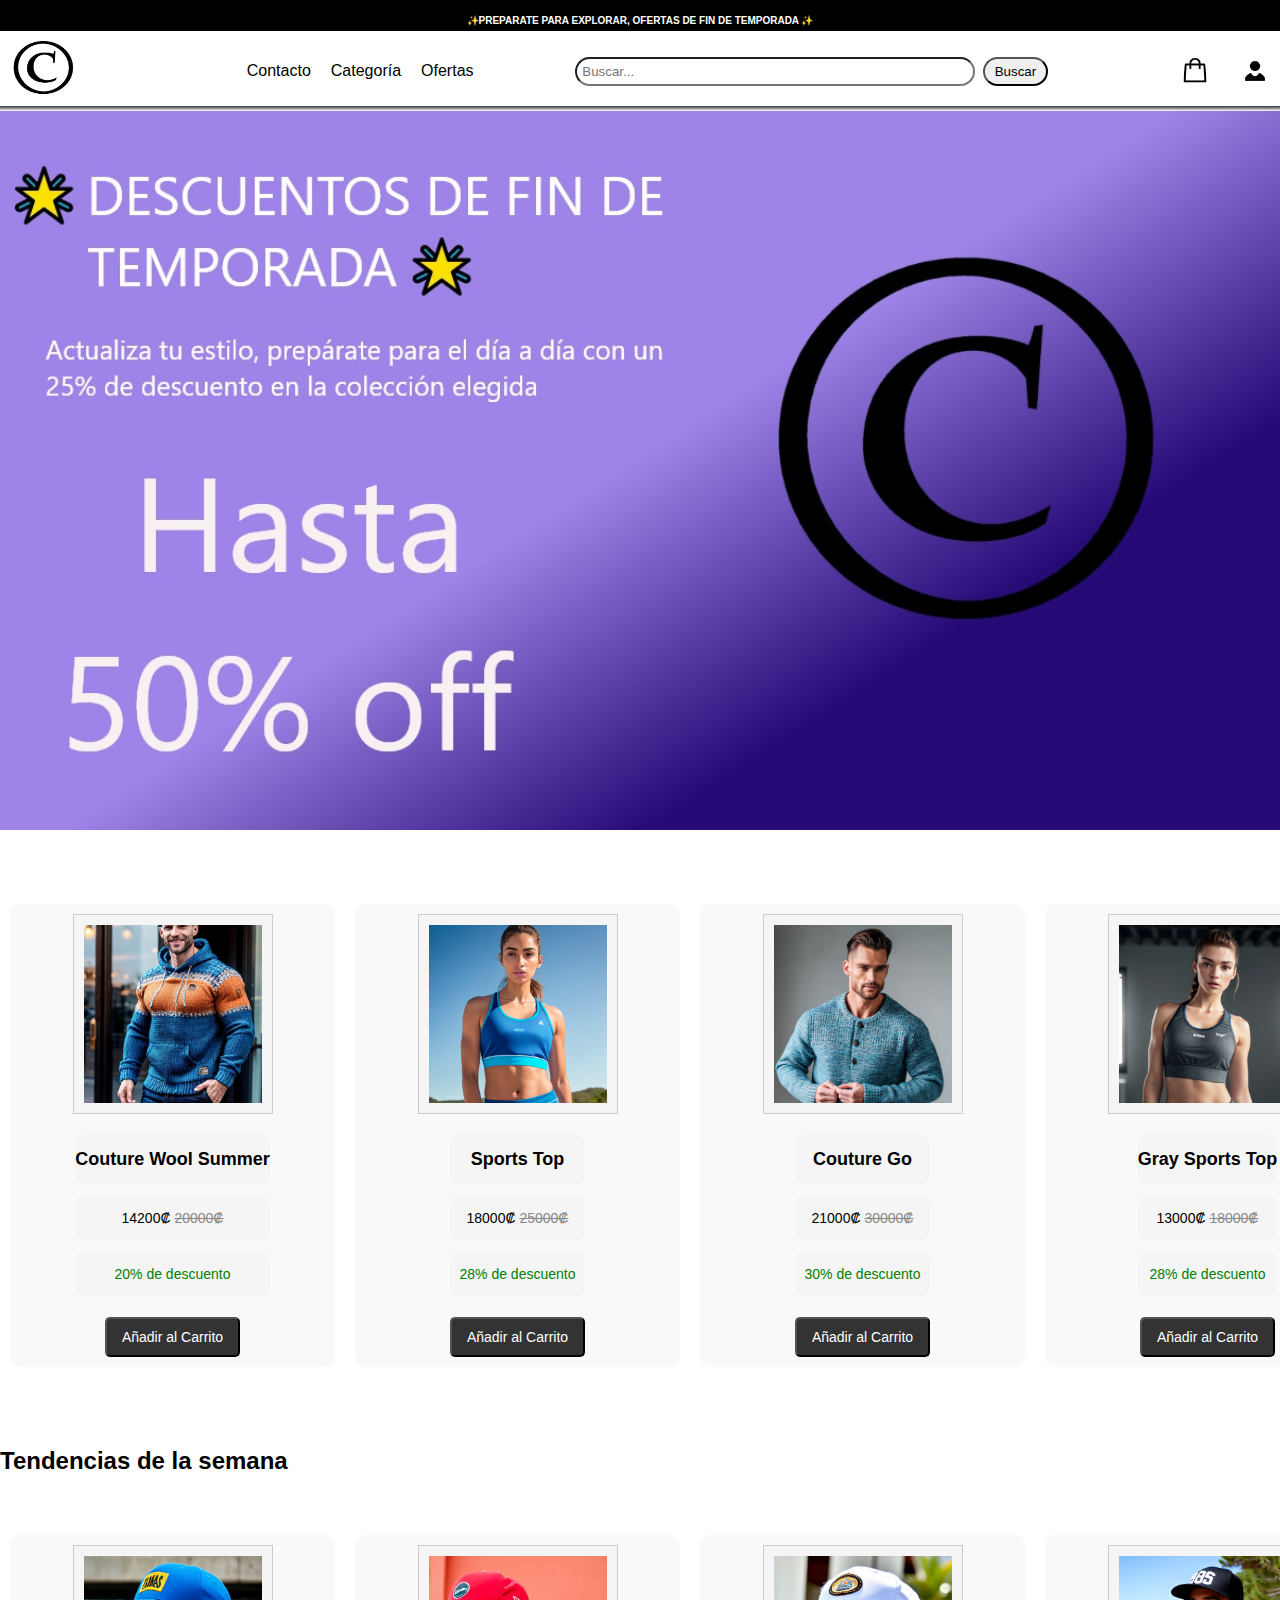
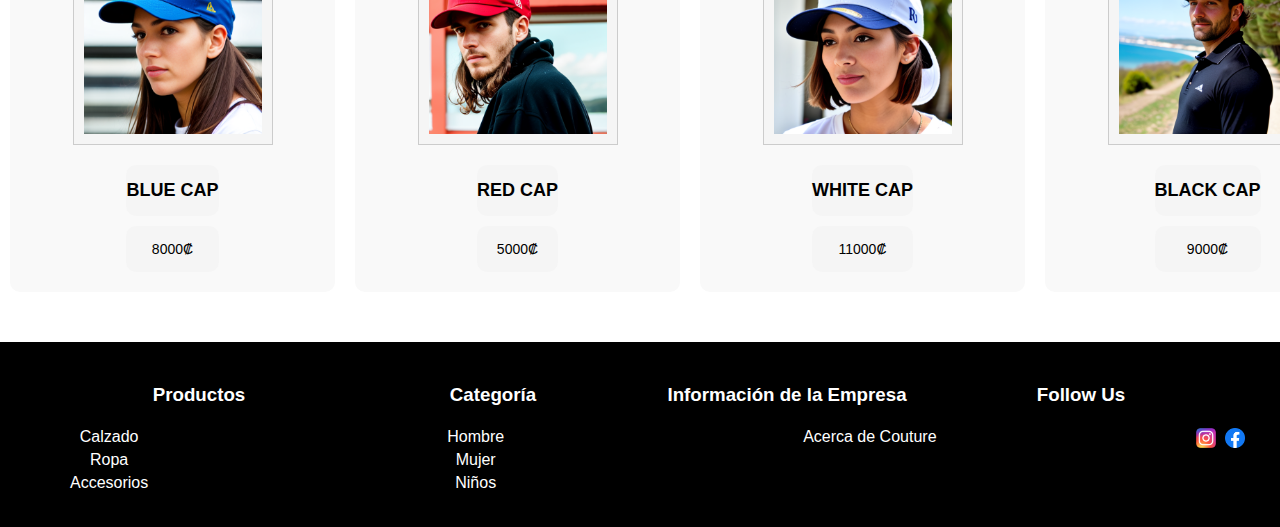
<file: src/main/resources/static/index.html>
<!DOCTYPE html>


<html lang="en">

    <head>
        <meta charset="UTF-8">
        <title>COUTURE</title>
        <link rel="stylesheet" type="text/css" href="styles.css">
        <style>
            header {
                position: relative;
            }

            header::before {
                content: "";
                display: block;
                width: 100%;
                height: 5px;
                background-image: linear-gradient(to bottom, rgba(0, 0, 0, 0.8), rgba(0, 0, 0, 0));

                position: absolute;
                bottom: 0;
                left: 0;
            }
            .product {
                background-color: #f9f9f9;
                padding: 10px;
                border-radius: 10px;
                display: flex;
                flex-direction: column;
                align-items: center;
                margin-bottom: 20px;
            }

            .product img {
                width: 200px;
                height: 200px;
                max-width: 100%;
                max-height: 200px;
                object-fit: cover;
                border: 1px solid #ccc;
                background-color: #f5f5f5;
                padding: 10px;
                margin-bottom: 10px;
            }

            .product-info {
                text-align: center;
                font-size: 14px;
            }

            .product-name {
                font-size: 18px;
                font-weight: bold;
            }

            .price-discount {
                font-size: 14px;
                color: #000;
            }

            .gray-discount {
                font-size: 14px;
                color: #888;
                text-decoration: line-through;
            }

            .green-discount {
                font-size: 14px;
                color: green;
            }

            .add-to-cart-button {
                background-color: #333;
                color: #fff;
                padding: 10px 15px;
                border-radius: 5px;
                cursor: pointer;
                font-size: 14px;
                margin-top: 10px;
            }


            .tendencias-semana {
                text-align: left;
                font-size: 24px;
                font-weight: bold;
                margin: 20px 0;
                width: 100%;
            }

            .product-list-container {
                padding-bottom: 20px;
            }

            .product-without-discount {
                margin-top: 30px;
            }

            .dropdown {
                position: relative;
                display: inline-block;
            }

            .dropdown-content {
                display: none;
                position: absolute;
                background-color: #f9f9f9;
                min-width: 120px;
                box-shadow: 0px 8px 16px 0px rgba(0,0,0,0.2);
                z-index: 1;
            }

            .dropdown:hover .dropdown-content {
                display: block;
            }

            .dropdown-content a {
                color: black;
                padding: 12px 16px;
                text-decoration: none;
                display: block;
            }

            .dropdown-content a:hover {
                background-color: #f1f1f1;
            }
        </style>
    </head>
    <body>
        <div class="black-header">
            <h2>✨PREPARATE PARA EXPLORAR, OFERTAS DE FIN DE TEMPORADA ✨</h2>
        </div>
        <header>
            <div class="logo">
                <a href="index.html"><img src="./img/pngegg.png" alt="Logo de la empresa" /></a>
            </div>
            <nav>
                <ul>
                    <li class="dropdown">
                        <a href="#">Contacto</a>
                        <div class="dropdown-content">
                            <a href="AyudaT.html">Ayuda</a>
                            <a href="TerminosT.html">Terminos de uso</a>

                        </div>
                    </li>
                    <li class="dropdown">
                        <a href="#">Categoría</a>
                        <div class="dropdown-content">
                            <a href="HombreT.html">Hombre</a>
                            <a href="MujerT.html">Mujer</a>
                            <a href="NiñosT.html">Niños</a>
                        </div>
                    </li>
                    <li class="dropdown">
                        <a href="#">Ofertas</a>
                        <div class="dropdown-content">
                            <a href="Descuentos de verano.html">Descuentos Verano</a>
                            <a href="TennisT.html">Tennis</a>
                        </div>
                    </li>
                </ul>
            </nav>
            <div class="search-box">
                <input type="text" placeholder="Buscar...">
                <button type="submit">Buscar</button>
            </div>
            <div class="user">
                <a href="carrito.html"><img src="./img/carrito_1.png" alt="icono de carrito" class="carrito-img" /></a>
                <a href="iniciarSesion.html"><img src="./img/pngwing.com.png"></a>
            </div>
        </header>

        <main>
            <div class="full-width-image">
                <img src="./img/marco.jpeg" alt="Imagen a lo ancho">
            </div>

            <div class="product-list-container">
                <div class="product-list">
                    <!-- Agrega las imágenes de productos aquí -->
                    <div class="product">
                        <img src="./img/catbird image (12).png" alt="Imagen 1">
                        <div class="product-info">
                            <p class="product-name">Couture Wool Summer</p>
                            <p class="price-discount">14200₡ <span class="gray-discount">20000₡</span></p>
                            <p class="green-discount">20% de descuento</p>
                            <button class="add-to-cart-button">Añadir al Carrito</button>
                        </div>
                    </div>
                    <div class="product">
                        <img src="./img/catbird image (5).png" alt="Imagen 2">
                        <div class="product-info">
                            <p class="product-name">Sports Top</p>
                            <p class="price-discount">18000₡ <span class="gray-discount">25000₡</span></p>
                            <p class="green-discount">28% de descuento</p>
                            <button class="add-to-cart-button">Añadir al Carrito</button>
                        </div>
                    </div>
                    <div class="product">
                        <img src="./img/catbird image (8).png" alt="Imagen 3">
                        <div class="product-info">
                            <p class="product-name">Couture Go</p>
                            <p class="price-discount">21000₡ <span class="gray-discount">30000₡</span></p>
                            <p class="green-discount">30% de descuento</p>
                            <button class="add-to-cart-button">Añadir al Carrito</button>
                        </div>
                    </div>
                    <div class="product">
                        <img src="./img/catbird image (1).png" alt="Imagen 4">
                        <div class="product-info">
                            <p class="product-name">Gray Sports Top</p>
                            <p class="price-discount">13000₡ <span class="gray-discount">18000₡</span></p>
                            <p class="green-discount">28% de descuento</p>
                            <button class="add-to-cart-button">Añadir al Carrito</button>
                        </div>
                    </div>
                    <div class="product">
                        <img src="./img/catbird image (18).png" alt="Imagen 5">
                        <div class="product-info">
                            <p class="product-name">Jacket Blue</p>
                            <p class="price-discount">16500₡ <span class="gray-discount">22000₡</span></p>
                            <p class="green-discount">15% de descuento</p>
                            <button class="add-to-cart-button">Añadir al Carrito</button>
                        </div>
                    </div>
                </div>
            </div>
            <div class="product-list-container">
                <div class="tendencias-semana product-without-discount">
                    Tendencias de la semana
                </div>

                <div class="product-list">
                    <div class="product">
                        <img src="./img/catbird image (40).png" alt="Imagen nueva categoría 1">
                        <div class="product-info">
                            <p class="product-name">BLUE CAP</p>
                            <p class="price-discount">8000₡ <span> </span></p>
                        </div>
                    </div>
                    <div class="product">
                        <img src="./img/catbird image (41).png"alt="Descripción de la imagen 1">
                        <div class="product-info">
                            <p class="product-name">RED CAP</p>
                            <p class="price-discount">5000₡<span></span></p>
                        </div>
                    </div>

                    <div class="product">
                        <img src="./img/catbird image (42).png" alt="Descripción de la imagen 2">
                        <div class="product-info">
                            <p class="product-name"> WHITE CAP </p>
                            <p class="price-discount">11000₡<span></span></p>
                        </div>
                    </div>

                    <!-- Repite el mismo patrón para agregar las 8 imágenes restantes -->

                    <div class="product">
                        <img src="./img/catbird image (43).png" alt="Descripción de la imagen 8">
                        <div class="product-info">
                            <p class="product-name">BLACK CAP</p>
                            <p class="price-discount">9000₡<span></span></p>
                        </div>
                    </div>
                    <div class="product">
                        <img src="./img/catbird image (44).png" alt="Descripción de la imagen 8">
                        <div class="product-info">
                            <p class="product-name">CAP SPORTSWEAR</p>
                            <p class="price-discount">7000₡<span></span></p>

                        </div>
                    </div>
                </div>
            </div>   


            <footer>
                <header class="footer-header">
                    <h3>Productos</h3>
                    <h3>Categoría</h3>
                    <h3>Información de la Empresa</h3>
                    <h3>Follow Us</h3>
                </header>

                <div class="footer-content">
                    <div class="footer-section">
                        <ul>
                            <li>Calzado</li>
                            <li>Ropa</li>
                            <li>Accesorios</li>
                        </ul>
                    </div>
                    <div class="footer-section">
                        <ul>
                            <li>Hombre</li>
                            <li>Mujer</li>
                            <li>Niños</li>
                        </ul>
                    </div>
                    <div class="footer-section">
                        <ul>
                            <li>Acerca de Couture</li>
                        </ul>
                    </div>
                    <div class="footer-section">
                        <div class="social-icons">
                            <a href="#"><img src="./img/insta.png" alt="Instagram"></a>
                            <a href="#"><img src="./img/face_1.png" alt="Facebook"></a>
                        </div>
                    </div>
                </div>
            </footer>
    </body>
</html>
</file>
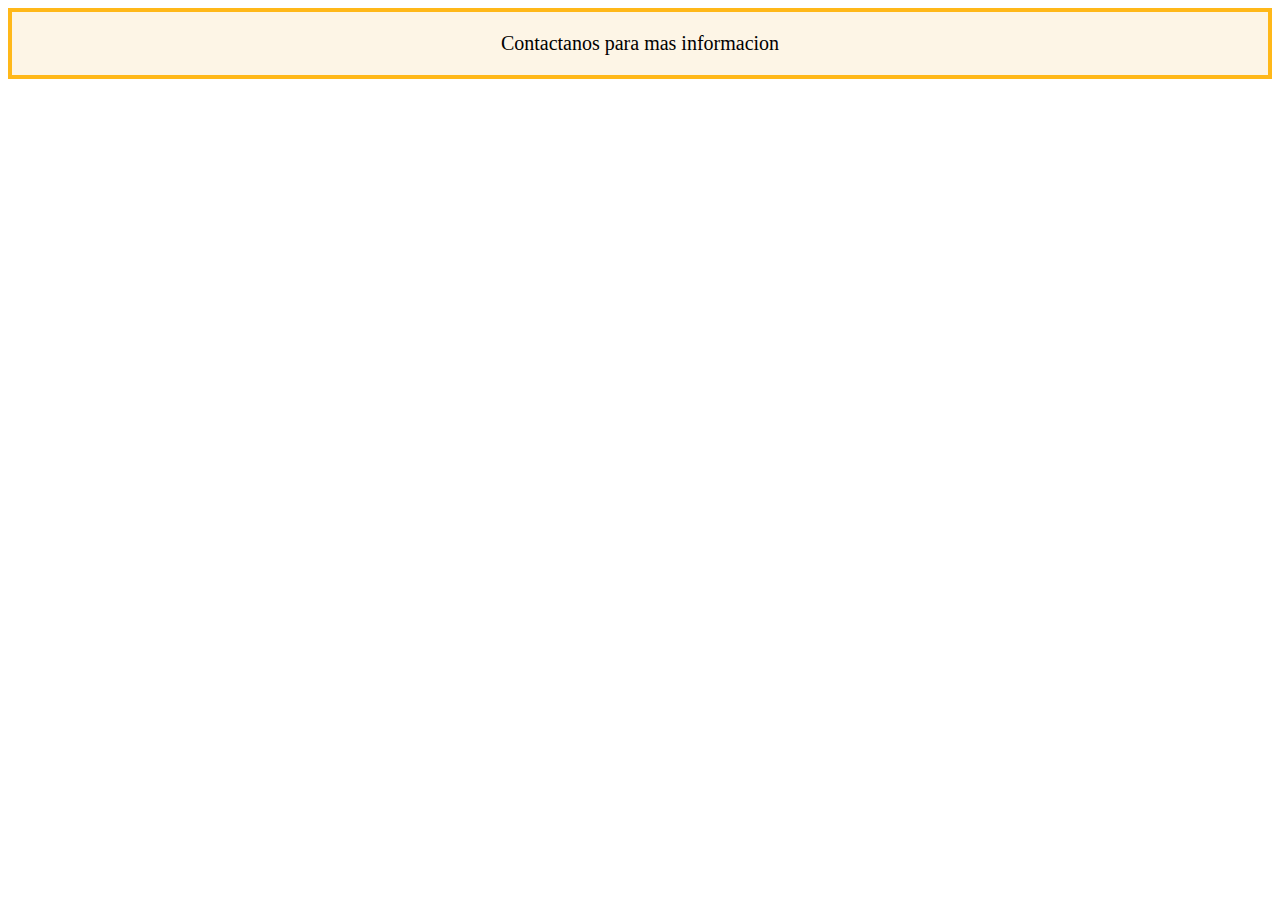
<file: src/main/resources/templates/index.html>
<!DOCTYPE html>
<html xmlns:th="http://www.thymeleaf.org"
      xmlns="http://www.w3.org/1999/xhtml"
      xmlns:sec="http://www.thymeleaf.org/thymeleaf-extras-springsecurity6">
    <head th:replace="~{layout/plantilla :: head}">
        <title>Tienda</title>        
    </head>
     <div style="background-color: #fdf5e6">
        <div style="border: 4px solid #ffb819">
    <body>
        <header th:replace="~{layout/plantilla :: header}"/>
        <section th:replace="~{carrito/fragmentos :: listadoProductos}"/>
        <article style="text-align: center">
                                      
                        <p style ="font-size: 20px">Contactanos para mas informacion</p>   
                    </article>
                </header> 
        <footer th:replace="~{layout/plantilla :: footer}"/>          
    </body> 
</html>
</file>
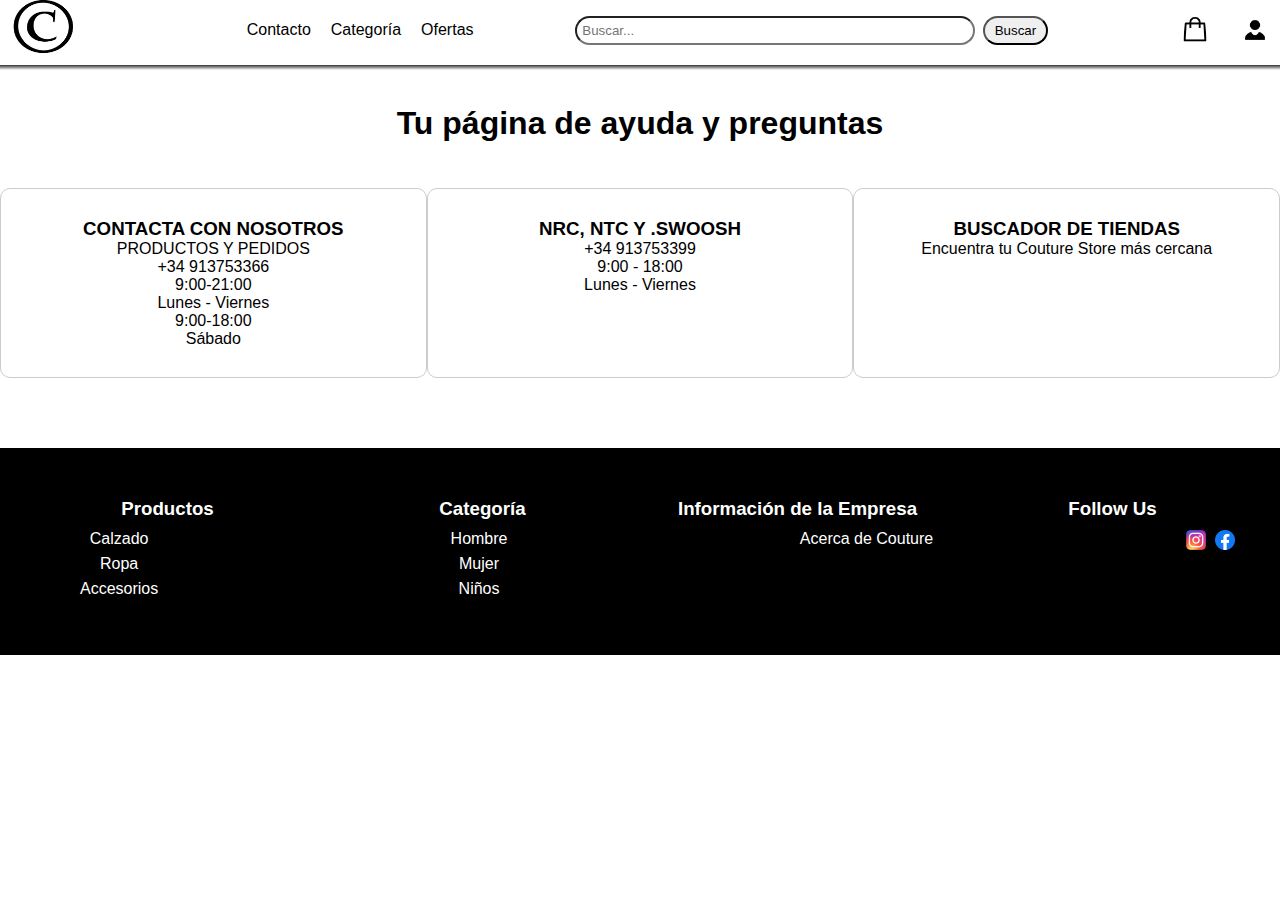
<file: src/main/resources/static/AyudaT.html>
<!DOCTYPE html>
<!--
Click nbfs://nbhost/SystemFileSystem/Templates/Licenses/license-default.txt to change this license
Click nbfs://nbhost/SystemFileSystem/Templates/Other/html.html to edit this template
-->

<html lang="en">

<head>
    <meta charset="UTF-8">
    <title>COUTURE</title>
    <link rel="stylesheet" type="text/css" href="styles.css">
    <style>
       
        .header {
            background-color: #000;
            color: #fff;
            text-align: center;
            padding: 15px;
        }

        .navbar {
            background-color: #333;
            color: #fff;
            text-align: center;
            padding: 10px;
        }

        .navbar ul {
            list-style-type: none;
            margin: 0;
            padding: 0;
        }

        .navbar li {
            display: inline;
            margin: 0 10px;
        }

        .navbar a {
            color: #fff;
            text-decoration: none;
        }

        .main-content {
            display: flex;
            justify-content: space-around;
            margin-top: 46px;
        }

        .contact-info {
            text-align: center;
            border: 1px solid #ccc;
            padding: 29px;
            border-radius: 10px;
            flex: 1;
        }
      
      .footer-header {
    background-color: #000;
    color: #fff;
    text-align: center;
    padding: 10px;
    display: flex;
    justify-content: space-between;
}

.footer-header h3 {
    margin: 0;
    flex-basis: 25%;
}

footer {
  
    background-color: #000;
    color: #fff;
    text-align: center;
    padding: 50px 0;
    width: 100%; 
     margin-top: 70px;

}

.footer-content {
  display: flex;
    justify-content: space-between;
    max-width: 1200px;
    margin: 0 auto;
}

.footer-section ul {
    list-style-type: none;
    padding-left: -45;
}

.footer-section ul li {
    margin-bottom: 7px;
}


.social-icons img {
    width: 20px;
    height: 20px;
    margin-right: 5px;
}



         .logo img {
            margin-top: -10px;
            width: 80px;
            height: 70px;
            display: flex;
            float: left;
            margin-left: -5px; 
        }

        .user img {
            width: 30px;
            height: 30px;
            display: flex;
            float: left;
            margin-left: 30px; 
        }
         header {
            position: relative;
        }

        header::before {
            content: "";
            display: block;
            width: 100%;
            height: 5px; 
            background-image: linear-gradient(to bottom, rgba(0, 0, 0, 0.8), rgba(0, 0, 0, 0));
            
            position: absolute;
            bottom: 0;
            left: 0;
        }
      .product {
            background-color: #f9f9f9; 
            padding: 10px;
            border-radius: 10px;
            display: flex;
            flex-direction: column; 
            align-items: center;
            margin-bottom: 20px;
        }

        .product img {
            width: 200px;
            height: 200px;
            max-width: 100%;
            max-height: 200px; 
            object-fit: cover;
            border: 1px solid #ccc;
            background-color: #f5f5f5;
            padding: 10px;
            margin-bottom: 10px; 
        }

        .product-info {
            text-align: center;
            font-size: 14px; 
        }

        .product-name {
            font-size: 18px; 
            font-weight: bold;
        }

        .price-discount {
            font-size: 14px; 
            color: #000; 
        }

        .gray-discount {
            font-size: 14px; 
            color: #888; 
            text-decoration: line-through; 
        }

    
        .product-list-container {
            display: flex;
            flex-direction: column;
            align-items: center;
            padding-bottom: 20px;
        }

        .product-grid {
            width: 100%;
            max-width: 1200px; 
            display: grid;
            grid-template-columns: repeat(3, 1fr);
            gap: 20px;
        }
       
        .dropdown {
            position: relative;
            display: inline-block;
        }

        .dropdown-content {
            display: none;
            position: absolute;
            background-color: #f9f9f9;
            min-width: 120px;
            box-shadow: 0px 8px 16px 0px rgba(0,0,0,0.2);
            z-index: 1;
        }

        .dropdown:hover .dropdown-content {
            display: block;
        }

        .dropdown-content a {
            color: black;
            padding: 12px 16px;
            text-decoration: none;
            display: block;
        }

        .dropdown-content a:hover {
            background-color: #f1f1f1;
        }
      .center-text {
            text-align: center;
            margin-top: 35px;
            font-size: 32px;
            font-weight: bold;
        }
    </style>
</head>
    
<body>
    <header>
        <div class="logo">
            <a href="index.html"><img src="./img/pngegg.png" alt="Logo de la empresa" /></a>
        </div>
        <nav>
            <ul>
                    <li class="dropdown">
                        <a href="#">Contacto</a>
                        <div class="dropdown-content">
                            <a href="AyudaT.html">Ayuda</a>
                            <a href="TerminosT.html">Terminos de uso</a>

                        </div>
                    </li>
                    <li class="dropdown">
                        <a href="#">Categoría</a>
                        <div class="dropdown-content">
                            <a href="HombreT.html">Hombre</a>
                            <a href="MujerT.html">Mujer</a>
                            <a href="NiñosT.html">Niños</a>
                        </div>
                    </li>
                    <li class="dropdown">
                        <a href="#">Ofertas</a>
                        <div class="dropdown-content">
                            <a href="Descuentos de verano.html">Descuentos Verano</a>
                            <a href="TennisT.html">Tennis</a>
                        </div>
                    </li>
                </ul>
        </nav>
        <div class="search-box">
            <input type="text" placeholder="Buscar...">
            <button type="submit">Buscar</button>
        </div>
        <div class="user">
            <a href="carrito.html"><img src="./img/carrito_1.png" alt="icono de carrito" class="carrito-img" /></a>
            <a href="iniciarSesion.html"><img src="./img/pngwing.com.png"></a>
        </div>
    </header>


        <div class="center-text">Tu página de ayuda y preguntas</div>

        <div class="main-content">
            <div class="contact-info">
                <h3>CONTACTA CON NOSOTROS</h3>
                <p>PRODUCTOS Y PEDIDOS</p>
                <p>+34 913753366</p>
                <p>9:00-21:00</p>
                <p>Lunes - Viernes</p>
                <p>9:00-18:00</p>
                <p>Sábado</p>
            </div>

            <div class="contact-info">
                <h3>NRC, NTC Y .SWOOSH</h3>
                <p>+34 913753399</p>
                <p>9:00 - 18:00</p>
                <p>Lunes - Viernes</p>
            </div>

            <div class="contact-info">
                <h3>BUSCADOR DE TIENDAS</h3>
                <p>Encuentra tu Couture Store más cercana</p>
            </div>
        </div>
    </div>
    
    <footer>
        <header class="footer-header">
            <h3>Productos</h3>
            <h3>Categoría</h3>
            <h3>Información de la Empresa</h3>
            <h3>Follow Us</h3>
        </header>

        <div class="footer-content">
            <div class="footer-section">
                <ul>
                    <li>Calzado</li>
                    <li>Ropa</li>
                    <li>Accesorios</li>
                </ul>
            </div>
            <div class="footer-section">
                <ul>
                    <li>Hombre</li>
                    <li>Mujer</li>
                    <li>Niños</li>
                </ul>
            </div>
            <div class="footer-section">
                <ul>
                    <li>Acerca de Couture</li>
                </ul>
            </div>
            <div class="footer-section">
                <div class="social-icons">
                    <a href="#"><img src="./img/insta.png" alt="Instagram"></a>
                    <a href="#"><img src="./img/face_1.png" alt="Facebook"></a>
                </div>
            </div>
        </div>
    </footer>
          
</body>
      
</html>
</file>
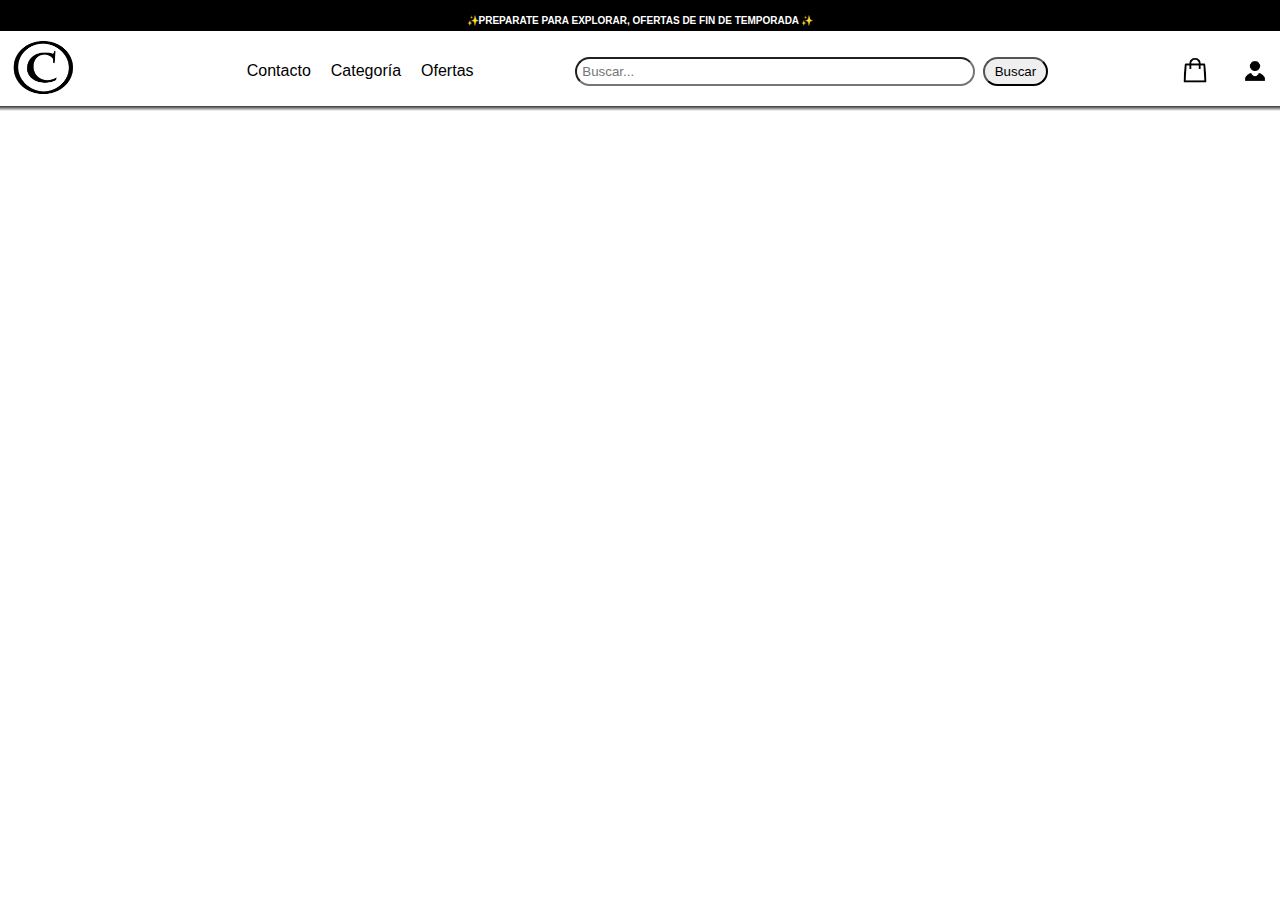
<file: src/main/resources/static/carrito.html>
<!DOCTYPE html>
<!--
Click nbfs://nbhost/SystemFileSystem/Templates/Licenses/license-default.txt to change this license
Click nbfs://nbhost/SystemFileSystem/Templates/Other/html.html to edit this template
-->
<html lang="en">

    <head>
        <meta charset="UTF-8">
        <title>Carrito</title>
        <link rel="stylesheet" type="text/css" href="styles.css">
        <style>
            header {
                position: relative;
            }

            header::before {
                content: "";
                display: block;
                width: 100%;
                height: 5px;
                background-image: linear-gradient(to bottom, rgba(0, 0, 0, 0.8), rgba(0, 0, 0, 0));

                position: absolute;
                bottom: 0;
                left: 0;
            }
            .product {
                background-color: #f9f9f9;
                padding: 10px;
                border-radius: 10px;
                display: flex;
                flex-direction: column;
                align-items: center;
                margin-bottom: 20px;
            }

            .product img {
                width: 200px;
                height: 200px;
                max-width: 100%;
                max-height: 200px;
                object-fit: cover;
                border: 1px solid #ccc;
                background-color: #f5f5f5;
                padding: 10px;
                margin-bottom: 10px;
            }

            .product-info {
                text-align: center;
                font-size: 14px;
            }

            .product-name {
                font-size: 18px;
                font-weight: bold;
            }

            .price-discount {
                font-size: 14px;
                color: #000;
            }

            .gray-discount {
                font-size: 14px;
                color: #888;
                text-decoration: line-through;
            }

            .green-discount {
                font-size: 14px;
                color: green;
            }

            .add-to-cart-button {
                background-color: #333;
                color: #fff;
                padding: 10px 15px;
                border-radius: 5px;
                cursor: pointer;
                font-size: 14px;
                margin-top: 10px;
            }


            .tendencias-semana {
                text-align: left;
                font-size: 24px;
                font-weight: bold;
                margin: 20px 0;
                width: 100%;
            }

            .product-list-container {
                padding-bottom: 20px;
            }

            .product-without-discount {
                margin-top: 30px;
            }

            .dropdown {
                position: relative;
                display: inline-block;
            }

            .dropdown-content {
                display: none;
                position: absolute;
                background-color: #f9f9f9;
                min-width: 120px;
                box-shadow: 0px 8px 16px 0px rgba(0,0,0,0.2);
                z-index: 1;
            }

            .dropdown:hover .dropdown-content {
                display: block;
            }

            .dropdown-content a {
                color: black;
                padding: 12px 16px;
                text-decoration: none;
                display: block;
            }

            .dropdown-content a:hover {
                background-color: #f1f1f1;
            }
        </style>
    </head>
    <body>
        <div class="black-header">
            <h2>✨PREPARATE PARA EXPLORAR, OFERTAS DE FIN DE TEMPORADA ✨</h2>
        </div>
        <header>
            <div class="logo">
                <a href="index.html"><img src="./img/pngegg.png" alt="Logo de la empresa" /></a>
            </div>
            <nav>
                <ul>
                    <li class="dropdown">
                        <a href="#">Contacto</a>
                        <div class="dropdown-content">
                            <a href="AyudaT.html">Ayuda</a>
                            <a href="TerminosT.html">Terminos de uso</a>

                        </div>
                    </li>
                    <li class="dropdown">
                        <a href="#">Categoría</a>
                        <div class="dropdown-content">
                            <a href="HombreT.html">Hombre</a>
                            <a href="MujerT.html">Mujer</a>
                            <a href="NiñosT.html">Niños</a>
                        </div>
                    </li>
                    <li class="dropdown">
                        <a href="#">Ofertas</a>
                        <div class="dropdown-content">
                            <a href="Descuentos de verano.html">Descuentos Verano</a>
                            <a href="TennisT.html">Tennis</a>
                        </div>
                    </li>
                </ul>
            </nav>
            <div class="search-box">
                <input type="text" placeholder="Buscar...">
                <button type="submit">Buscar</button>
            </div>
            <div class="user">
                <a href="carrito.html"><img src="./img/carrito_1.png" alt="icono de carrito" class="carrito-img" /></a>
                <a href="iniciarSesion.html"><img src="./img/pngwing.com.png"></a>
            </div>
        </header>
</html>
</file>
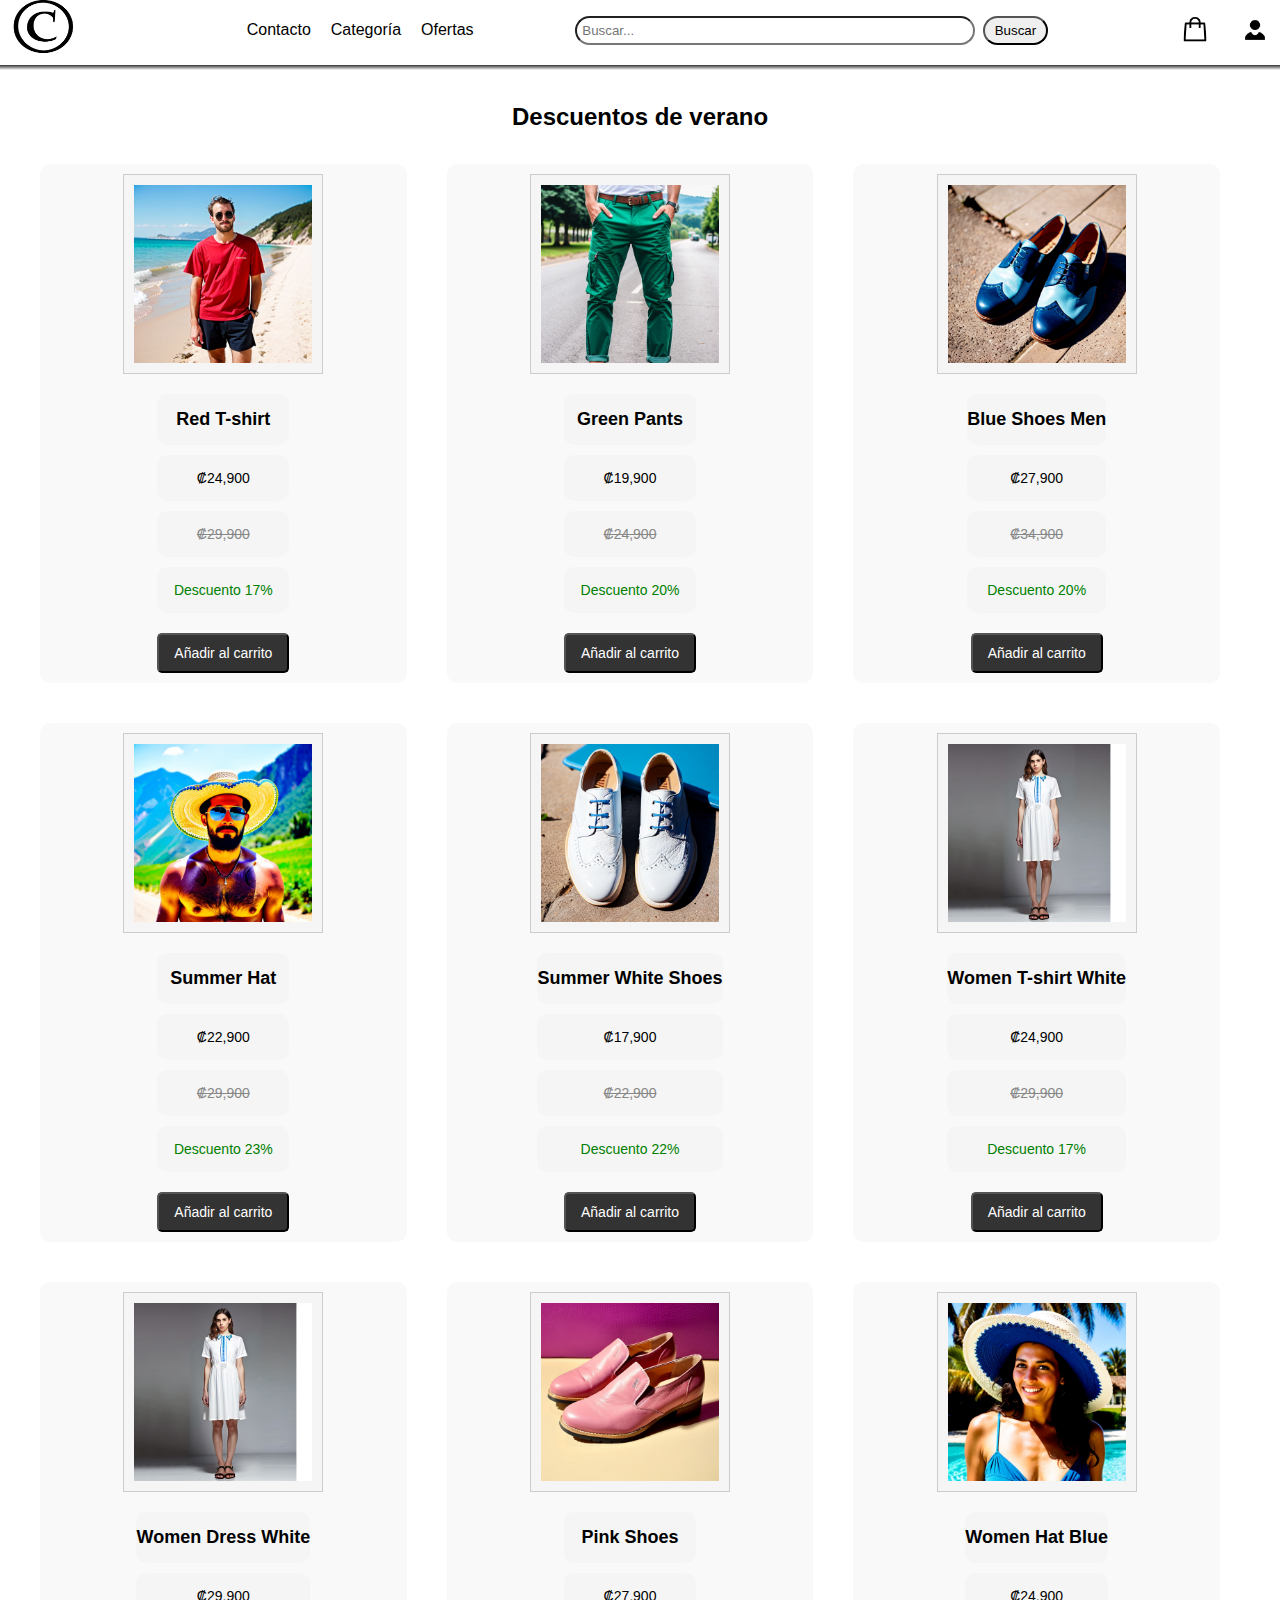
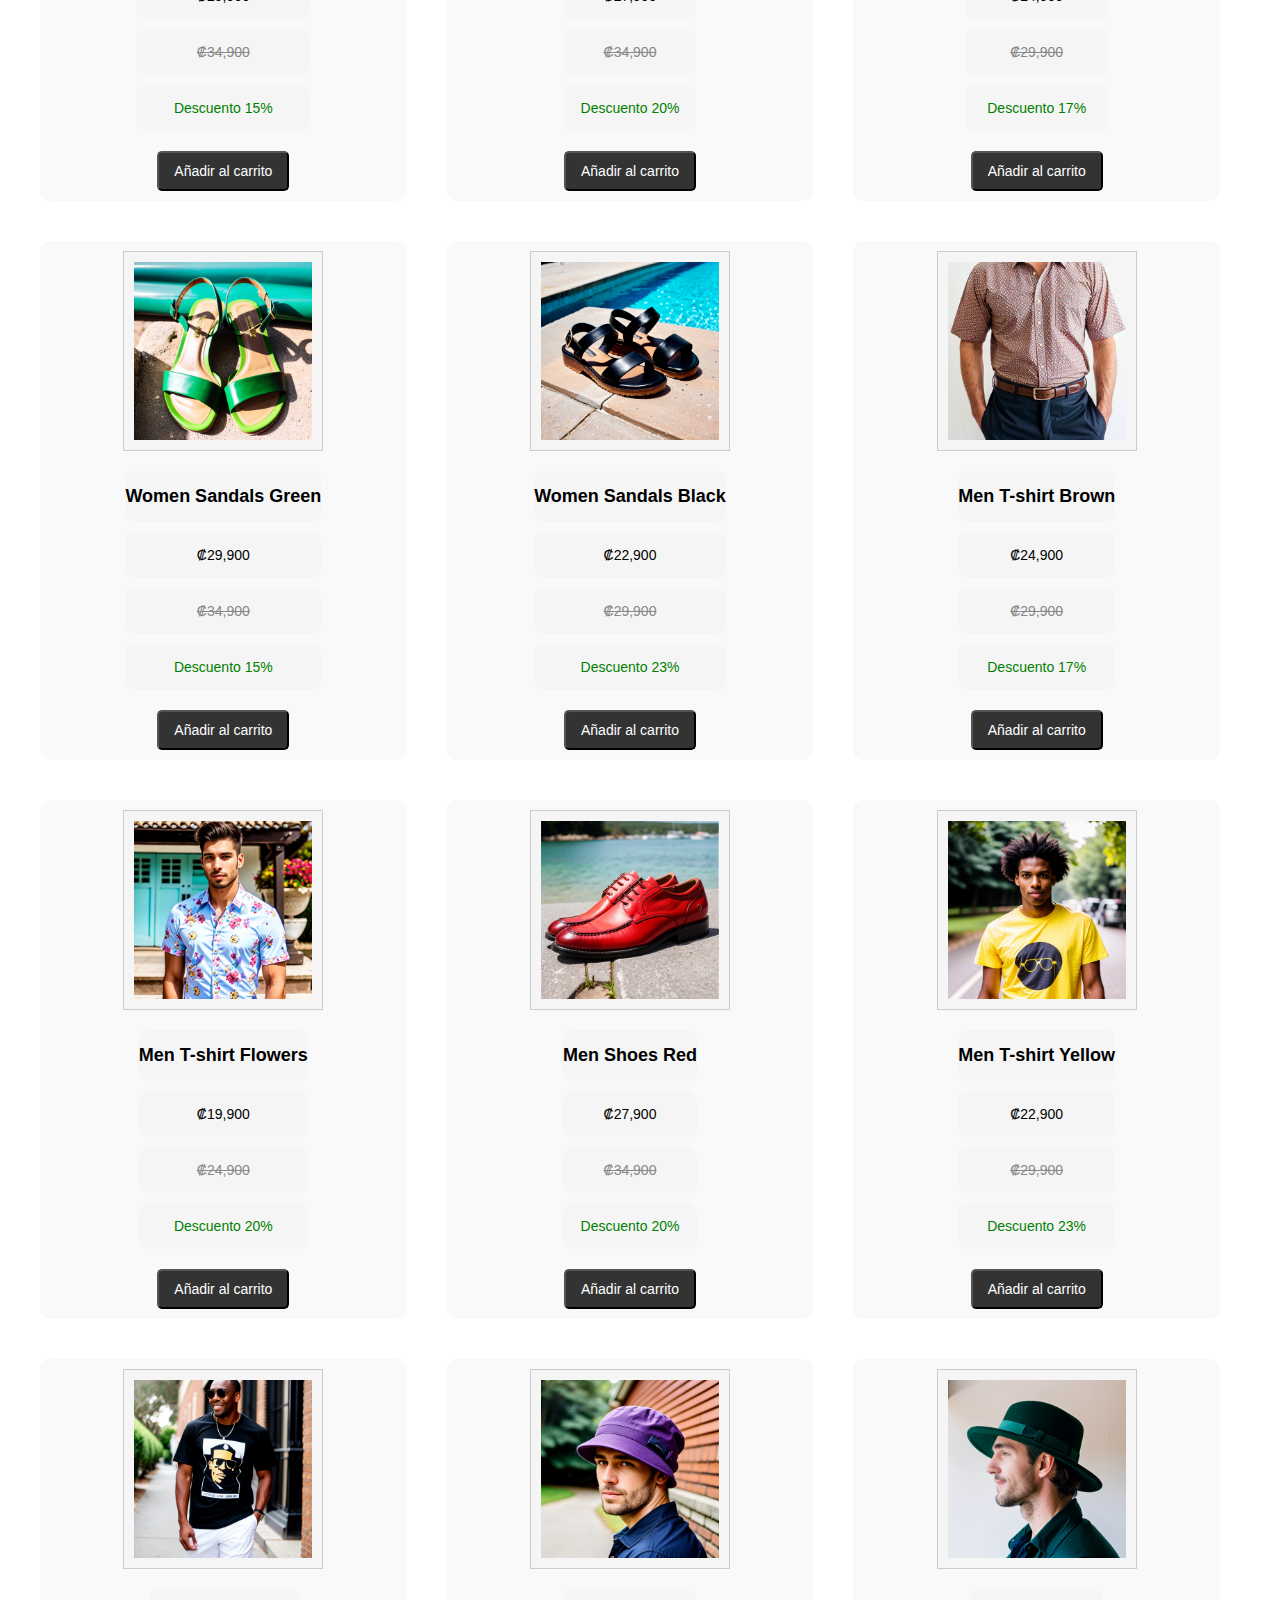
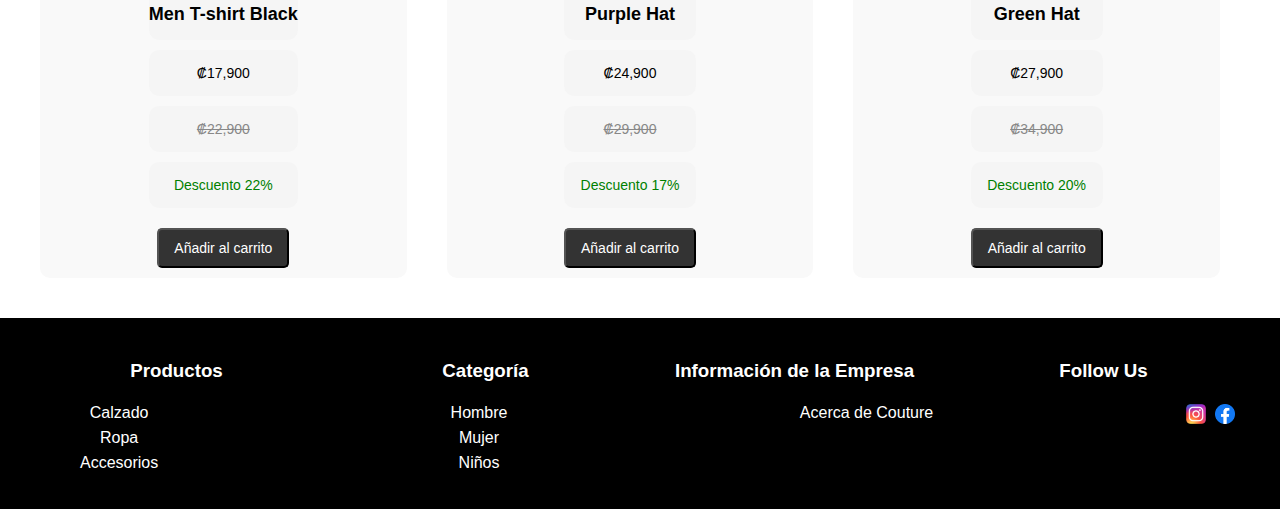
<file: src/main/resources/static/Descuentos de verano.html>
<!DOCTYPE html>
<!--
Click nbfs://nbhost/SystemFileSystem/Templates/Licenses/license-default.txt to change this license
Click nbfs://nbhost/SystemFileSystem/Templates/Other/html.html to edit this template
-->


<html lang="en">

<head>
    <meta charset="UTF-8">
    <title>COUTURE</title>
    <link rel="stylesheet" type="text/css" href="styles.css">
    <style>
        
      .product-info {
    text-align: center;
    font-size: 14px;
}

.original-price {
    font-size: 14px;
    color: #888;
    text-decoration: line-through;
}

.discount {
    font-size: 14px;
    color: green;
}
      .footer-header {
    background-color: #000;
    color: #fff;
    text-align: center;
    padding: 22px;
    display: flex;
    justify-content: space-between;
}

.footer-header h3 {
    margin: 0;
    flex-basis: 25%;
}

footer {
  
    background-color: #000;
    color: #fff;
    text-align: center;
    padding: 30px 0;
    width: 100%;

}

.footer-content {
  display: flex;
    justify-content: space-between;
    max-width: 1200px;
    margin: 0 auto;
}

.footer-section ul {
    list-style-type: none;
    padding-left: -3;
}

.footer-section ul li {
    margin-bottom: 7px;
}


.social-icons img {
    width: 20px;
    height: 20px;
    margin-right: 5px;
}



         .logo img {
            margin-top: -10px;
            width: 80px;
            height: 70px;
            display: flex;
            float: left;
            margin-left: -5px; 
        }

        .user img {
            width: 30px;
            height: 30px;
            display: flex;
            float: left;
            margin-left: 30px; 
        }
         header {
            position: relative;
        }

        header::before {
            content: "";
            display: block;
            width: 100%;
            height: 5px; 
            background-image: linear-gradient(to bottom, rgba(0, 0, 0, 0.8), rgba(0, 0, 0, 0));
            
            position: absolute;
            bottom: 0;
            left: 0;
        }
      .product {
            background-color: #f9f9f9; 
            padding: 10px;
            border-radius: 10px;
            display: flex;
            flex-direction: column; 
            align-items: center;
            margin-bottom: 20px;
        }

        .product img {
            width: 200px;
            height: 200px;
            max-width: 100%;
            max-height: 200px; 
            object-fit: cover;
            border: 1px solid #ccc;
            background-color: #f5f5f5;
            padding: 10px;
            margin-bottom: 10px; 
        }

        .product-info {
            text-align: center;
            font-size: 14px; 
        }

        .product-name {
            font-size: 18px; 
            font-weight: bold;
        }

        .price-discount {
            font-size: 14px; 
            color: #000; 
        }

        .gray-discount {
            font-size: 14px; 
            color: #888; 
            text-decoration: line-through; 
        }

        .green-discount {
            font-size: 14px; 
            color: green; 
        }

        .add-to-cart-button {
            background-color: #333;
            color: #fff;
            padding: 10px 15px;
            border-radius: 5px;
            cursor: pointer;
            font-size: 14px; 
            margin-top: 10px; 
        }
      
        

 
        
        .tendencias-semana {
            text-align: center; 
            font-size: 24px;
            font-weight: bold;
            margin: 33px 0;
            width: 100%;
        }

       
        .product-list-container {
            display: flex;
            flex-direction: column;
            align-items: center;
            padding-bottom: 20px;
        }

        .product-grid {
            width: 100%;
            max-width: 1200px;
            display: grid;
            grid-template-columns: repeat(3, 1fr);
            gap: 20px;
        }
       
        .dropdown {
            position: relative;
            display: inline-block;
        }

        .dropdown-content {
            display: none;
            position: absolute;
            background-color: #f9f9f9;
            min-width: 120px;
            box-shadow: 0px 8px 16px 0px rgba(0,0,0,0.2);
            z-index: 1;
        }

        .dropdown:hover .dropdown-content {
            display: block;
        }

        .dropdown-content a {
            color: black;
            padding: 12px 16px;
            text-decoration: none;
            display: block;
        }

        .dropdown-content a:hover {
            background-color: #f1f1f1;
        }
    </style>
  
</head>
    
    <header>
        <div class="logo">
            <a href="index.html"><img src="./img/pngegg.png" alt="Logo de la empresa" /></a>
        </div>
        <nav>
            <ul>
                    <li class="dropdown">
                        <a href="#">Contacto</a>
                        <div class="dropdown-content">
                            <a href="AyudaT.html">Ayuda</a>
                            <a href="TerminosT.html">Terminos de uso</a>

                        </div>
                    </li>
                    <li class="dropdown">
                        <a href="#">Categoría</a>
                        <div class="dropdown-content">
                            <a href="HombreT.html">Hombre</a>
                            <a href="MujerT.html">Mujer</a>
                            <a href="NiñosT.html">Niños</a>
                        </div>
                    </li>
                    <li class="dropdown">
                        <a href="#">Ofertas</a>
                        <div class="dropdown-content">
                            <a href="Descuentos de verano.html">Descuentos Verano</a>
                            <a href="TennisT.html">Tennis</a>
                        </div>
                    </li>
                </ul>
        </nav>
        <div class="search-box">
            <input type="text" placeholder="Buscar...">
            <button type="submit">Buscar</button>
        </div>
        <div class="user">
            <a href="carrito.html"><img src="./img/carrito_1.png" alt="icono de carrito" class="carrito-img" /></a>
            <a href="iniciarSesion.html"><img src="./img/pngwing.com.png"></a>
        </div>
    </header>
<div class="product-list-container">
    <h2 class="tendencias-semana">Descuentos de verano</h2>
    <div class="product-grid">
        <!-- Producto 1 -->
        <div class="product">
            <img src="./img/1.png" alt="Producto 1">
            <div class="product-info">
                <p class="product-name">Red T-shirt</p>
                <p class="product-price">₡24,900</p>
                <p class="original-price">₡29,900</p>
                <p class="discount">Descuento 17%</p>
                <button class="add-to-cart-button">Añadir al carrito</button>
            </div>
        </div>

        <!-- Producto 2 -->
        <div class="product">
            <img src="./img/2.png" alt="Producto 2">
            <div class="product-info">
                <p class="product-name">Green Pants</p>
                <p class="product-price">₡19,900</p>
                <p class="original-price">₡24,900</p>
                <p class="discount">Descuento 20%</p>
                <button class="add-to-cart-button">Añadir al carrito</button>
            </div>
        </div>

        <!-- Producto 3 -->
        <div class="product">
            <img src="./img/3.png" alt="Producto 3">
            <div class="product-info">
                <p class="product-name">Blue Shoes Men</p>
                <p class="product-price">₡27,900</p>
                <p class="original-price">₡34,900</p>
                <p class="discount">Descuento 20%</p>
                <button class="add-to-cart-button">Añadir al carrito</button>
            </div>
        </div>

        <!-- Producto 4 -->
        <div class="product">
            <img src="./img/4.png" alt="Producto 4">
            <div class="product-info">
                <p class="product-name">Summer Hat</p>
                <p class="product-price">₡22,900</p>
                <p class="original-price">₡29,900</p>
                <p class="discount">Descuento 23%</p>
                <button class="add-to-cart-button">Añadir al carrito</button>
            </div>
        </div>

        <!-- Producto 5 -->
        <div class="product">
            <img src="./img/5.png" alt="Producto 5">
            <div class="product-info">
                <p class="product-name">Summer White Shoes </p>
                <p class="product-price">₡17,900</p>
                <p class="original-price">₡22,900</p>
                <p class="discount">Descuento 22%</p>
                <button class="add-to-cart-button">Añadir al carrito</button>
            </div>
        </div>

        <!-- Producto 6 -->
        <div class="product">
            <img src="./img/6.png" alt="Producto 6">
            <div class="product-info">
                <p class="product-name">Women T-shirt White</p>
                <p class="product-price">₡24,900</p>
                <p class="original-price">₡29,900</p>
                <p class="discount">Descuento 17%</p>
                <button class="add-to-cart-button">Añadir al carrito</button>
            </div>
        </div>

        <!-- Producto 7 -->
        <div class="product">
            <img src="./img/7.png" alt="Producto 7">
            <div class="product-info">
                <p class="product-name">Women Dress White</p>
                <p class="product-price">₡29,900</p>
                <p class="original-price">₡34,900</p>
                <p class="discount">Descuento 15%</p>
                <button class="add-to-cart-button">Añadir al carrito</button>
            </div>
        </div>

        <!-- Producto 8 -->
        <div class="product">
            <img src="./img/8.png" alt="Producto 8">
            <div class="product-info">
                <p class="product-name">Pink Shoes</p>
                <p class="product-price">₡27,900</p>
                <p class="original-price">₡34,900</p>
                <p class="discount">Descuento 20%</p>
                <button class="add-to-cart-button">Añadir al carrito</button>
            </div>
        </div>

        <!-- Producto 9 -->
        <div class="product">
            <img src="./img/9.png" alt="Producto 9">
            <div class="product-info">
                <p class="product-name">Women Hat Blue</p>
                <p class="product-price">₡24,900</p>
                <p class="original-price">₡29,900</p>
                <p class="discount">Descuento 17%</p>
                <button class="add-to-cart-button">Añadir al carrito</button>
            </div>
        </div>

        <!-- Producto 10 -->
        <div class="product">
            <img src="./img/10.png" alt="Producto 10">
            <div class="product-info">
                <p class="product-name">Women Sandals Green</p>
                <p class="product-price">₡29,900</p>
                <p class="original-price">₡34,900</p>
                <p class="discount">Descuento 15%</p>
                <button class="add-to-cart-button">Añadir al carrito</button>
            </div>
        </div>

        <!-- Producto 11 -->
        <div class="product">
            <img src="./img/11.png" alt="Producto 11">
            <div class="product-info">
                <p class="product-name">Women Sandals Black</p>
                <p class="product-price">₡22,900</p>
                <p class="original-price">₡29,900</p>
                <p class="discount">Descuento 23%</p>
                <button class="add-to-cart-button">Añadir al carrito</button>
            </div>
        </div>

        <!-- Producto 12 -->
        <div class="product">
            <img src="./img/12.png" alt="Producto 12">
            <div class="product-info">
                <p class="product-name">Men T-shirt Brown</p>
                <p class="product-price">₡24,900</p>
                <p class="original-price">₡29,900</p>
                <p class="discount">Descuento 17%</p>
                <button class="add-to-cart-button">Añadir al carrito</button>
            </div>
        </div>

        <!-- Producto 13 -->
        <div class="product">
            <img src="./img/catbird image (47).png" alt="Producto 13">
            <div class="product-info">
                <p class="product-name">Men T-shirt Flowers</p>
                <p class="product-price">₡19,900</p>
                <p class="original-price">₡24,900</p>
                <p class="discount">Descuento 20%</p>
                <button class="add-to-cart-button">Añadir al carrito</button>
            </div>
        </div>

        <!-- Producto 14 -->
        <div class="product">
            <img src="./img/17.png" alt="Producto 14">
            <div class="product-info">
                <p class="product-name">Men Shoes Red</p>
                <p class="product-price">₡27,900</p>
                <p class="original-price">₡34,900</p>
                <p class="discount">Descuento 20%</p>
                <button class="add-to-cart-button">Añadir al carrito</button>
            </div>
        </div>

        <!-- Producto 15 -->
        <div class="product">
            <img src="./img/14.png" alt="Producto 15">
            <div class="product-info">
                <p class="product-name">Men T-shirt Yellow</p>
                <p class="product-price">₡22,900</p>
                <p class="original-price">₡29,900</p>
                <p class="discount">Descuento 23%</p>
                <button class="add-to-cart-button">Añadir al carrito</button>
            </div>
        </div>

        <!-- Producto 16 -->
        <div class="product">
            <img src="./img/15.png" alt="Producto 16">
            <div class="product-info">
                <p class="product-name">Men T-shirt Black</p>
                <p class="product-price">₡17,900</p>
                <p class="original-price">₡22,900</p>
                <p class="discount">Descuento 22%</p>
                <button class="add-to-cart-button">Añadir al carrito</button>
            </div>
        </div>

        <!-- Producto 17 -->
        <div class="product">
            <img src="./img/16.png" alt="Producto 17">
            <div class="product-info">
                <p class="product-name"> Purple Hat</p>
                <p class="product-price">₡24,900</p>
                <p class="original-price">₡29,900</p>
                <p class="discount">Descuento 17%</p>
                <button class="add-to-cart-button">Añadir al carrito</button>
            </div>
        </div>

        <!-- Producto 18 -->
        <div class="product">
            <img src="./img/18.png" alt="Producto 18">
            <div class="product-info">
                <p class="product-name">Green Hat</p>
                <p class="product-price">₡27,900</p>
                <p class="original-price">₡34,900</p>
                <p class="discount">Descuento 20%</p>
                <button class="add-to-cart-button">Añadir al carrito</button>
            </div>
        </div>

    </div>
</div>



    <footer>
        <header class="footer-header">
            <h3>Productos</h3>
            <h3>Categoría</h3>
            <h3>Información de la Empresa</h3>
            <h3>Follow Us</h3>
        </header>

        <div class="footer-content">
            <div class="footer-section">
                <ul>
                    <li>Calzado</li>
                    <li>Ropa</li>
                    <li>Accesorios</li>
                </ul>
            </div>
            <div class="footer-section">
                <ul>
                    <li>Hombre</li>
                    <li>Mujer</li>
                    <li>Niños</li>
                </ul>
            </div>
            <div class="footer-section">
                <ul>
                    <li>Acerca de Couture</li>
                </ul>
            </div>
            <div class="footer-section">
                <div class="social-icons">
                    <a href="#"><img src="./img/insta.png" alt="Instagram"></a>
                    <a href="#"><img src="./img/face_1.png" alt="Facebook"></a>
                </div>
            </div>
        </div>
      
    </footer>
          
</body>
      
</html>
</file>
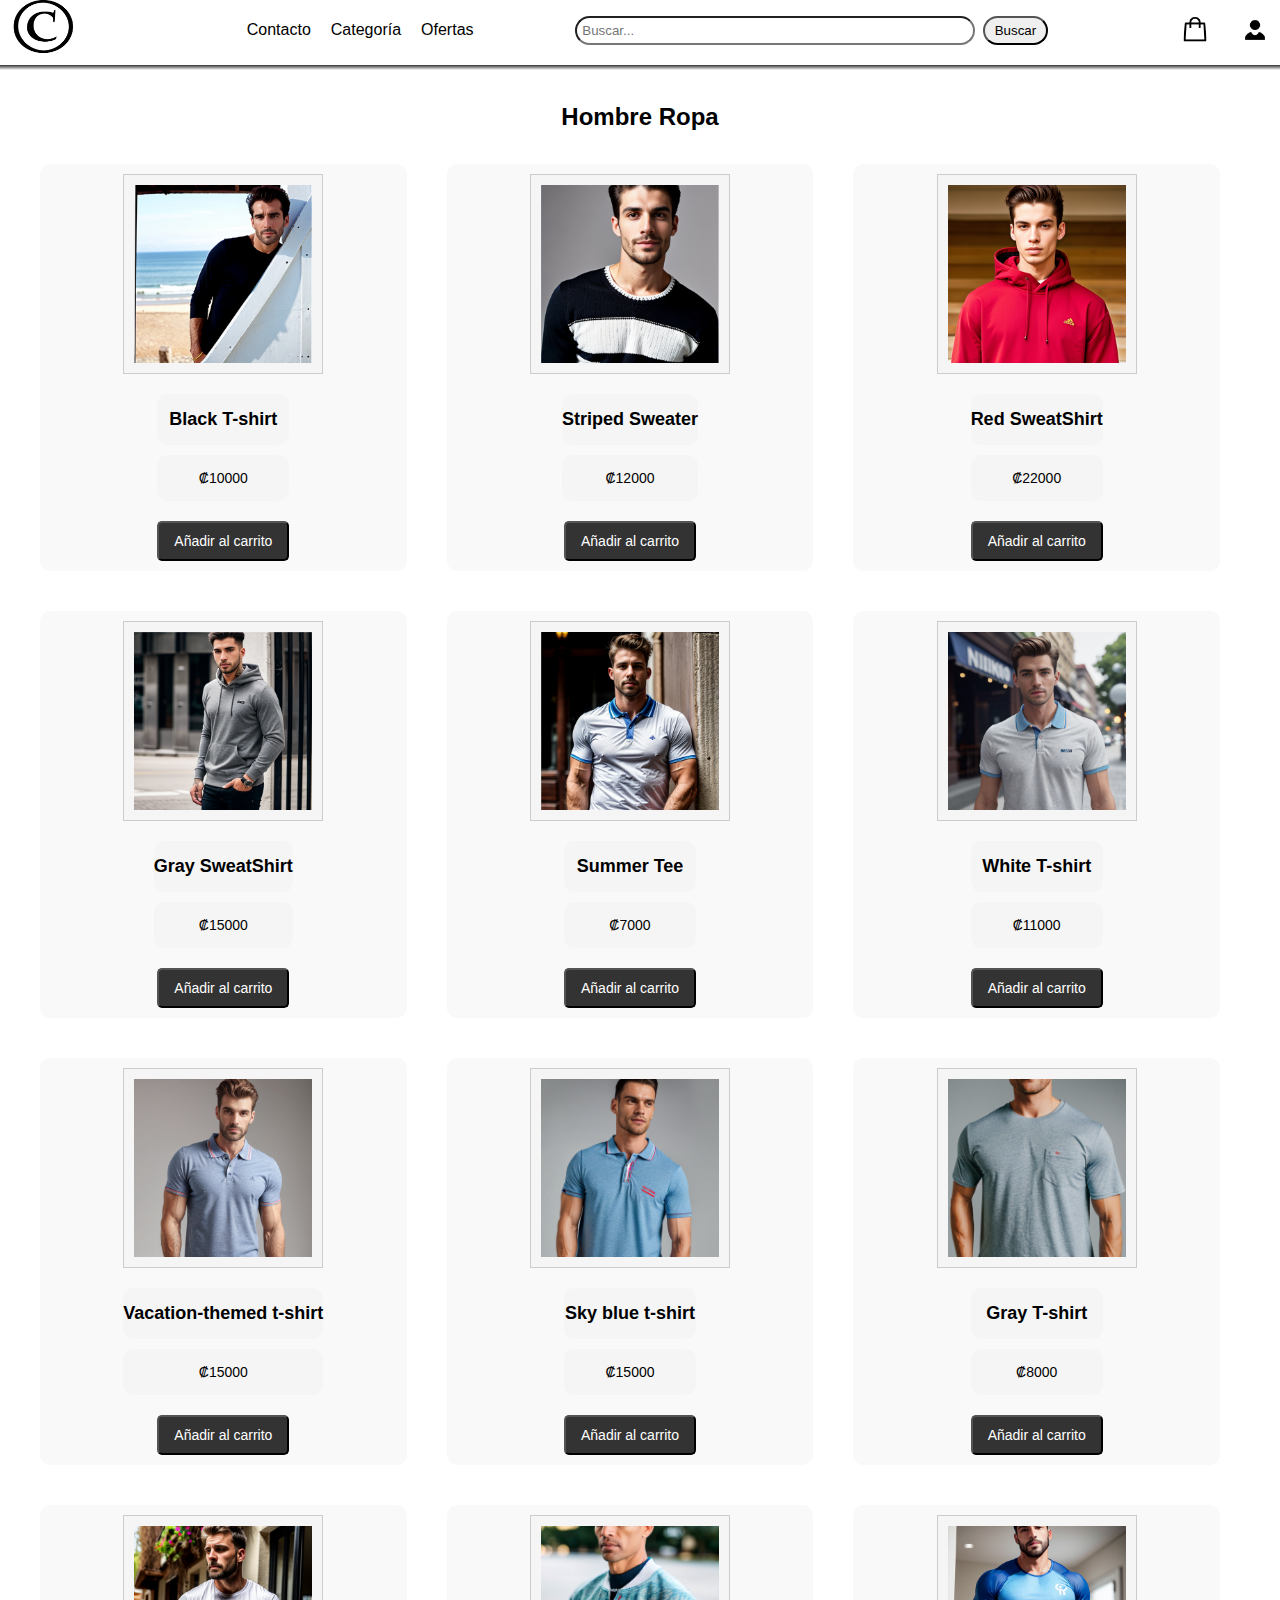
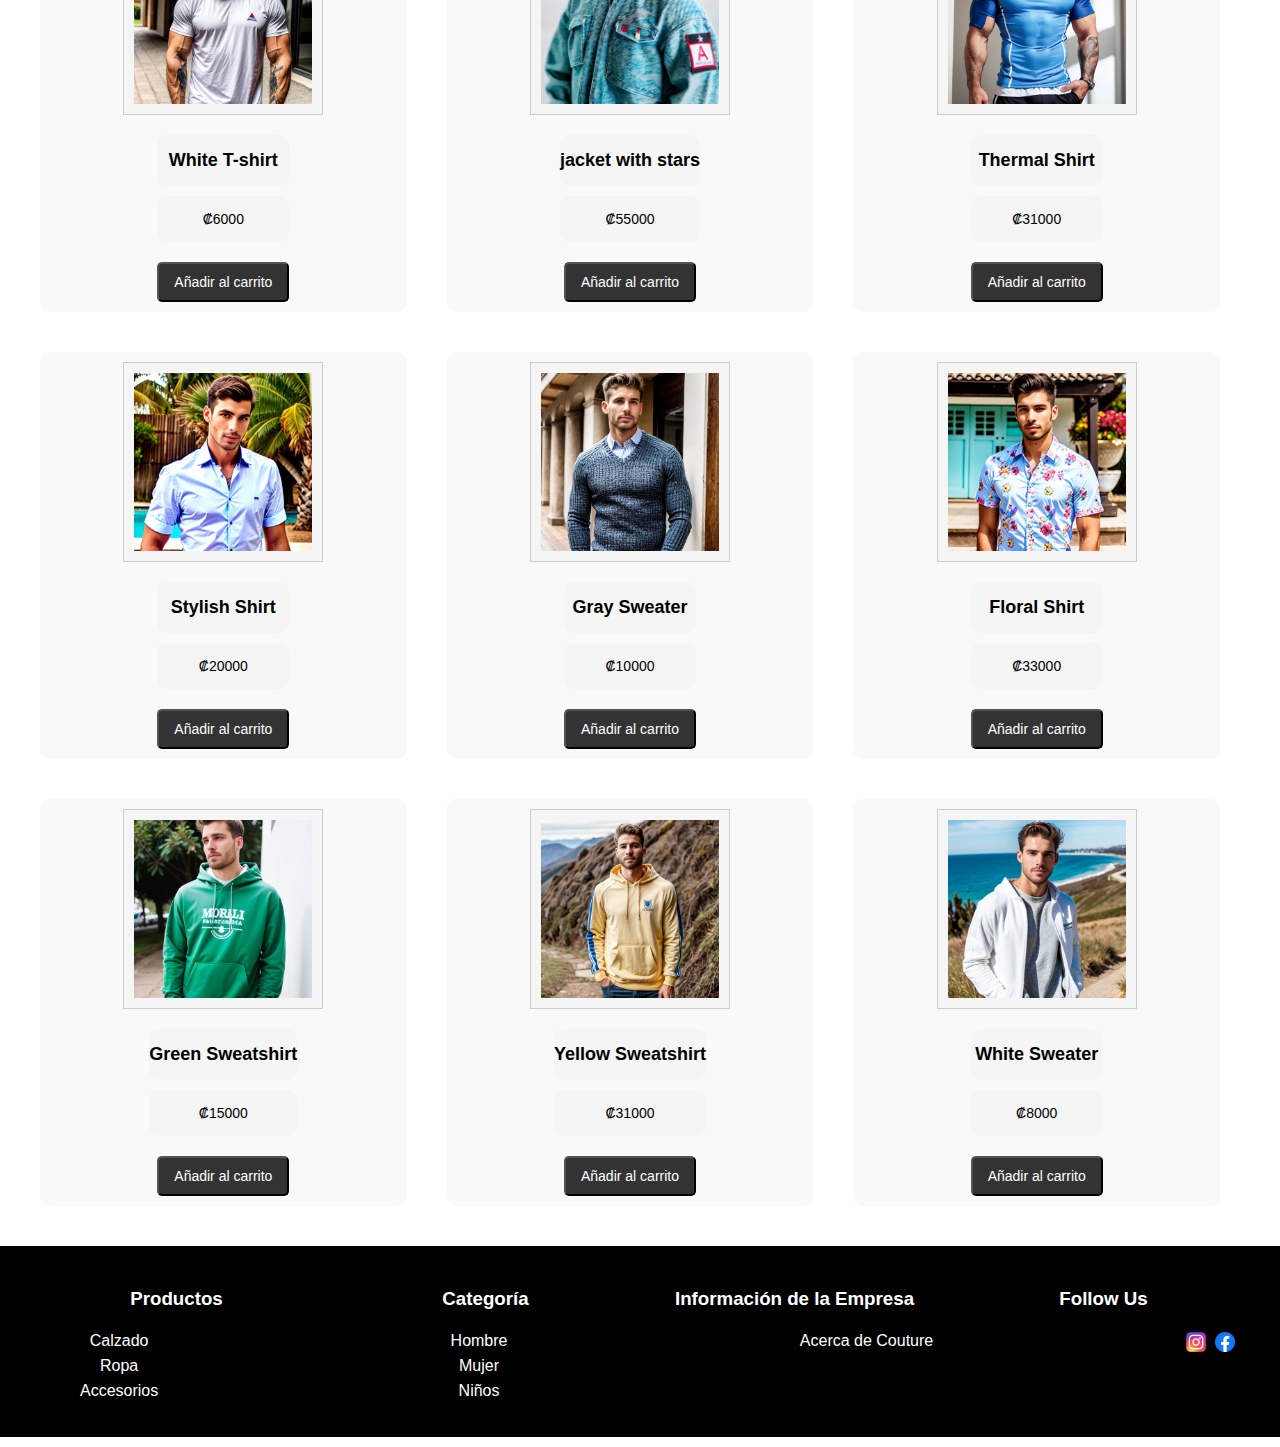
<file: src/main/resources/static/HombreT.html>
<!DOCTYPE html>
<!--
Click nbfs://nbhost/SystemFileSystem/Templates/Licenses/license-default.txt to change this license
Click nbfs://nbhost/SystemFileSystem/Templates/Other/html.html to edit this template
-->



<html lang="en">

<head>
    <meta charset="UTF-8">
    <title>COUTURE</title>
    <link rel="stylesheet" type="text/css" href="styles.css">
    <style>
      
      .footer-header {
    background-color: #000;
    color: #fff;
    text-align: center;
    padding: 22px;
    display: flex;
    justify-content: space-between;
}

.footer-header h3 {
    margin: 0;
    flex-basis: 25%;
}

footer {
  
    background-color: #000;
    color: #fff;
    text-align: center;
    padding: 30px 0;
    width: 100%;

}

.footer-content {
  display: flex;
    justify-content: space-between;
    max-width: 1200px;
    margin: 0 auto;
}

.footer-section ul {
    list-style-type: none;
    padding-left: -3;
}

.footer-section ul li {
    margin-bottom: 7px;
}


.social-icons img {
    width: 20px;
    height: 20px;
    margin-right: 5px;
}



         .logo img {
            margin-top: -10px;
            width: 80px;
            height: 70px;
            display: flex;
            float: left;
            margin-left: -5px; 
        }

        .user img {
            width: 30px;
            height: 30px;
            display: flex;
            float: left;
            margin-left: 30px; 
        }
         header {
            position: relative;
        }

        header::before {
            content: "";
            display: block;
            width: 100%;
            height: 5px; 
            background-image: linear-gradient(to bottom, rgba(0, 0, 0, 0.8), rgba(0, 0, 0, 0));
            
            position: absolute;
            bottom: 0;
            left: 0;
        }
      .product {
            background-color: #f9f9f9; 
            padding: 10px;
            border-radius: 10px;
            display: flex;
            flex-direction: column; 
            align-items: center;
            margin-bottom: 20px;
        }

        .product img {
            width: 200px;
            height: 200px;
            max-width: 100%;
            max-height: 200px; 
            object-fit: cover;
            border: 1px solid #ccc;
            background-color: #f5f5f5;
            padding: 10px;
            margin-bottom: 10px; 
        }

        .product-info {
            text-align: center;
            font-size: 14px; 
        }

        .product-name {
            font-size: 18px; 
            font-weight: bold;
        }

        .price-discount {
            font-size: 14px; 
            color: #000; 
        }

        .gray-discount {
            font-size: 14px; 
            color: #888; 
            text-decoration: line-through; 
        }

        .green-discount {
            font-size: 14px; 
            color: green; 
        }

        .add-to-cart-button {
            background-color: #333;
            color: #fff;
            padding: 10px 15px;
            border-radius: 5px;
            cursor: pointer;
            font-size: 14px; 
            margin-top: 10px; 
        }
      
        

 
        
        .tendencias-semana {
            text-align: center; 
            font-size: 24px;
            font-weight: bold;
            margin: 33px 0;
            width: 100%;
        }

       
        .product-list-container {
            display: flex;
            flex-direction: column;
            align-items: center;
            padding-bottom: 20px;
        }

        .product-grid {
            width: 100%;
            max-width: 1200px;
            display: grid;
            grid-template-columns: repeat(3, 1fr);
            gap: 20px;
        }
       
        .dropdown {
            position: relative;
            display: inline-block;
        }

        .dropdown-content {
            display: none;
            position: absolute;
            background-color: #f9f9f9;
            min-width: 120px;
            box-shadow: 0px 8px 16px 0px rgba(0,0,0,0.2);
            z-index: 1;
        }

        .dropdown:hover .dropdown-content {
            display: block;
        }

        .dropdown-content a {
            color: black;
            padding: 12px 16px;
            text-decoration: none;
            display: block;
        }

        .dropdown-content a:hover {
            background-color: #f1f1f1;
        }
    </style>
  
</head>
    
    <header>
        <div class="logo">
            <a href="index.html"><img src="./img/pngegg.png" alt="Logo de la empresa" /></a>
        </div>
        <nav>
            <ul>
                    <li class="dropdown">
                        <a href="#">Contacto</a>
                        <div class="dropdown-content">
                            <a href="AyudaT.html">Ayuda</a>
                            <a href="TerminosT.html">Terminos de uso</a>

                        </div>
                    </li>
                    <li class="dropdown">
                        <a href="#">Categoría</a>
                        <div class="dropdown-content">
                            <a href="HombreT.html">Hombre</a>
                            <a href="MujerT.html">Mujer</a>
                            <a href="NiñosT.html">Niños</a>
                        </div>
                    </li>
                    <li class="dropdown">
                        <a href="#">Ofertas</a>
                        <div class="dropdown-content">
                            <a href="Descuentos de verano.html">Descuentos Verano</a>
                            <a href="TennisT.html">Tennis</a>
                        </div>
                    </li>
                </ul>
        </nav>
        <div class="search-box">
            <input type="text" placeholder="Buscar...">
            <button type="submit">Buscar</button>
        </div>
        <div class="user">
            <a href="carrito.html"><img src="./img/carrito_1.png" alt="icono de carrito" class="carrito-img" /></a>
            <a href="iniciarSesion.html"><img src="./img/pngwing.com.png"></a>
        </div>
    </header>

    
    <div class="product-list-container">
        <h2 class="tendencias-semana">Hombre Ropa</h2>
        <div class="product-grid">
          
            <div class="product">
                <img src="./img/catbird image (34).png" alt="Producto 1">
                <div class="product-info">
                    <p class="product-name">Black T-shirt</p>
                    <p class="product-price">₡10000</p>
                    <button class="add-to-cart-button">Añadir al carrito</button>
                </div>
            </div>

            <div class="product">
                <img src="./img/catbird image (35).png" alt="Producto 2">
                <div class="product-info">
                    <p class="product-name">Striped Sweater</p>
                    <p class="product-price">₡12000</p>
                    <button class="add-to-cart-button">Añadir al carrito</button>
                </div>
            </div>

         
            <div class="product">
                <img src="./img/catbird image (36).png" alt="Producto 3">
                <div class="product-info">
                    <p class="product-name">Red SweatShirt</p>
                    <p class="product-price">₡22000</p>
                    <button class="add-to-cart-button">Añadir al carrito</button>
                </div>
            </div>

    
            <div class="product">
                <img src="./img/catbird image (37).png" alt="Producto 4">
                <div class="product-info">
                    <p class="product-name">Gray SweatShirt</p>
                    <p class="product-price">₡15000</p>
                    <button class="add-to-cart-button">Añadir al carrito</button>
                </div>
            </div>

      
            <div class="product">
                <img src="./img/catbird image (28).png" alt="Producto 5">
                <div class="product-info">
                    <p class="product-name">Summer Tee</p>
                    <p class="product-price">₡7000</p>
                    <button class="add-to-cart-button">Añadir al carrito</button>
                </div>
            </div>

  
            <div class="product">
                <img src="./img/catbird image (29).png" alt="Producto 6">
                <div class="product-info">
                    <p class="product-name">White T-shirt</p>
                    <p class="product-price">₡11000</p>
                    <button class="add-to-cart-button">Añadir al carrito</button>
                </div>
            </div>

    
            <div class="product">
                <img src="./img/catbird image (30).png" alt="Producto 7">
                <div class="product-info">
                    <p class="product-name">Vacation-themed t-shirt</p>
                    <p class="product-price">₡15000</p>
                    <button class="add-to-cart-button">Añadir al carrito</button>
                </div>
            </div>


            <div class="product">
                <img src="./img/catbird image (31).png" alt="Producto 8">
                <div class="product-info">
                    <p class="product-name">Sky blue t-shirt</p>
                    <p class="product-price">₡15000</p>
                    <button class="add-to-cart-button">Añadir al carrito</button>
                </div>
            </div>


            <div class="product">
                <img src="./img/catbird image (32).png" alt="Producto 9">
                <div class="product-info">
                    <p class="product-name">Gray T-shirt</p>
                    <p class="product-price">₡8000</p>
                    <button class="add-to-cart-button">Añadir al carrito</button>
                </div>
            </div>
            
            <div class="product">
                <img src="./img/catbird image (33).png" alt="Producto 10">
                <div class="product-info">
                    <p class="product-name">White T-shirt</p>
                    <p class="product-price">₡6000</p>
                    <button class="add-to-cart-button">Añadir al carrito</button>
                </div>
            </div>

          
            <div class="product">
                <img src="./img/catbird image (17).png" alt="Producto 11">
                <div class="product-info">
                    <p class="product-name">jacket with stars</p>
                    <p class="product-price">₡55000</p>
                    <button class="add-to-cart-button">Añadir al carrito</button>
                </div>
            </div>

           
            <div class="product">
                <img src="./img/catbird image (19).png" alt="Producto 12">
                <div class="product-info">
                    <p class="product-name">Thermal Shirt</p>
                    <p class="product-price">₡31000</p>
                    <button class="add-to-cart-button">Añadir al carrito</button>
                </div>
            </div>

            
            <div class="product">
                <img src="./img/catbird image (45).png" alt="Producto 13">
                <div class="product-info">
                    <p class="product-name">Stylish Shirt</p>
                    <p class="product-price">₡20000</p>
                    <button class="add-to-cart-button">Añadir al carrito</button>
                </div>
            </div>

         
            <div class="product">
                <img src="./img/catbird image (46).png" alt="Producto 14">
                <div class="product-info">
                    <p class="product-name">Gray Sweater</p>
                    <p class="product-price">₡10000</p>
                    <button class="add-to-cart-button">Añadir al carrito</button>
                </div>
            </div>

        
            <div class="product">
                <img src="./img/catbird image (47).png" alt="Producto 15">
                <div class="product-info">
                    <p class="product-name">Floral Shirt</p>
                    <p class="product-price">₡33000</p>
                    <button class="add-to-cart-button">Añadir al carrito</button>
                </div>
            </div>

         
            <div class="product">
                <img src="./img/catbird image (48).png" alt="Producto 16">
                <div class="product-info">
                    <p class="product-name">Green Sweatshirt</p>
                    <p class="product-price">₡15000</p>
                    <button class="add-to-cart-button">Añadir al carrito</button>
                </div>
            </div>

            
            <div class="product">
                <img src="./img/catbird image (49).png" alt="Producto 17">
                <div class="product-info">
                    <p class="product-name">Yellow Sweatshirt</p>
                    <p class="product-price">₡31000</p>
                    <button class="add-to-cart-button">Añadir al carrito</button>
                </div>
            </div>

          
            <div class="product">
                <img src="./img/catbird image (50).png" alt="Producto 18">
                <div class="product-info">
                    <p class="product-name">White Sweater</p>
                    <p class="product-price">₡8000</p>
                    <button class="add-to-cart-button">Añadir al carrito</button>
                </div>
            </div>
            </div>
        </div>
     

    <footer>
        <header class="footer-header">
            <h3>Productos</h3>
            <h3>Categoría</h3>
            <h3>Información de la Empresa</h3>
            <h3>Follow Us</h3>
        </header>

        <div class="footer-content">
            <div class="footer-section">
                <ul>
                    <li>Calzado</li>
                    <li>Ropa</li>
                    <li>Accesorios</li>
                </ul>
            </div>
            <div class="footer-section">
                <ul>
                    <li>Hombre</li>
                    <li>Mujer</li>
                    <li>Niños</li>
                </ul>
            </div>
            <div class="footer-section">
                <ul>
                    <li>Acerca de Couture</li>
                </ul>
            </div>
            <div class="footer-section">
                <div class="social-icons">
                    <a href="#"><img src="./img/insta.png" alt="Instagram"></a>
                    <a href="#"><img src="./img/face_1.png" alt="Facebook"></a>
                </div>
            </div>
        </div>
      
    </footer>
          
</body>
      
</html>
</file>
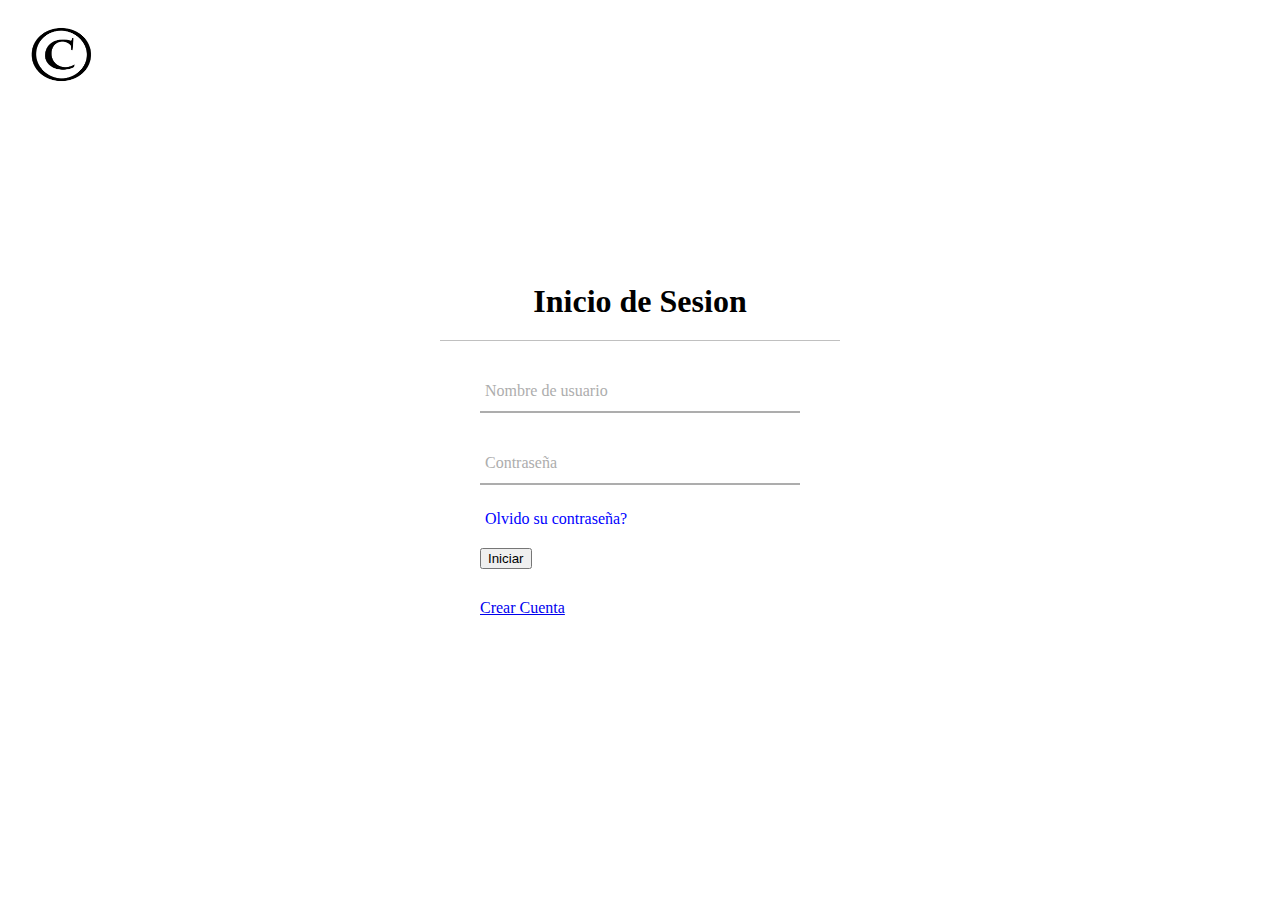
<file: src/main/resources/static/iniciarSesion.html>
<!DOCTYPE html>
<!--
Click nbfs://nbhost/SystemFileSystem/Templates/Licenses/license-default.txt to change this license
Click nbfs://nbhost/SystemFileSystem/Templates/Other/html.html to edit this template
-->
<html>
    <head>
        <title>Iniciar Sesion</title>
        <meta charset="UTF-8">
        <meta name="viewport" content="width=device-width, initial-scale=1.0">
        <link rel="stylesheet" href="inicioSesion.css"/>
    </head>
    <body>
        <header>
            <div class="logo">
                <a href="index.html"><img src="./img/pngegg.png" alt="Logo de la empresa"/></a>
            </div>                    
        </header>
        <div class="formulario">
            <h1>Inicio de Sesion</h1>
            <form method="post">
                <div class="username">
                    <input type="text" required>
                    <label>Nombre de usuario</label>
                </div>
                <div class="username">
                    <input type="password" required>
                    <label>Contraseña</label>
                </div>
                <div class="recordar"> Olvido su contraseña? </div>
                <input type="submit" value="Iniciar">
                <div class="registrarse"></div>
                <a href="#">Crear Cuenta</a>
            </form>
        </div>
        <footer th:replace="~{layout/plantilla :: footer}"/>
    </body>
</html>
</file>
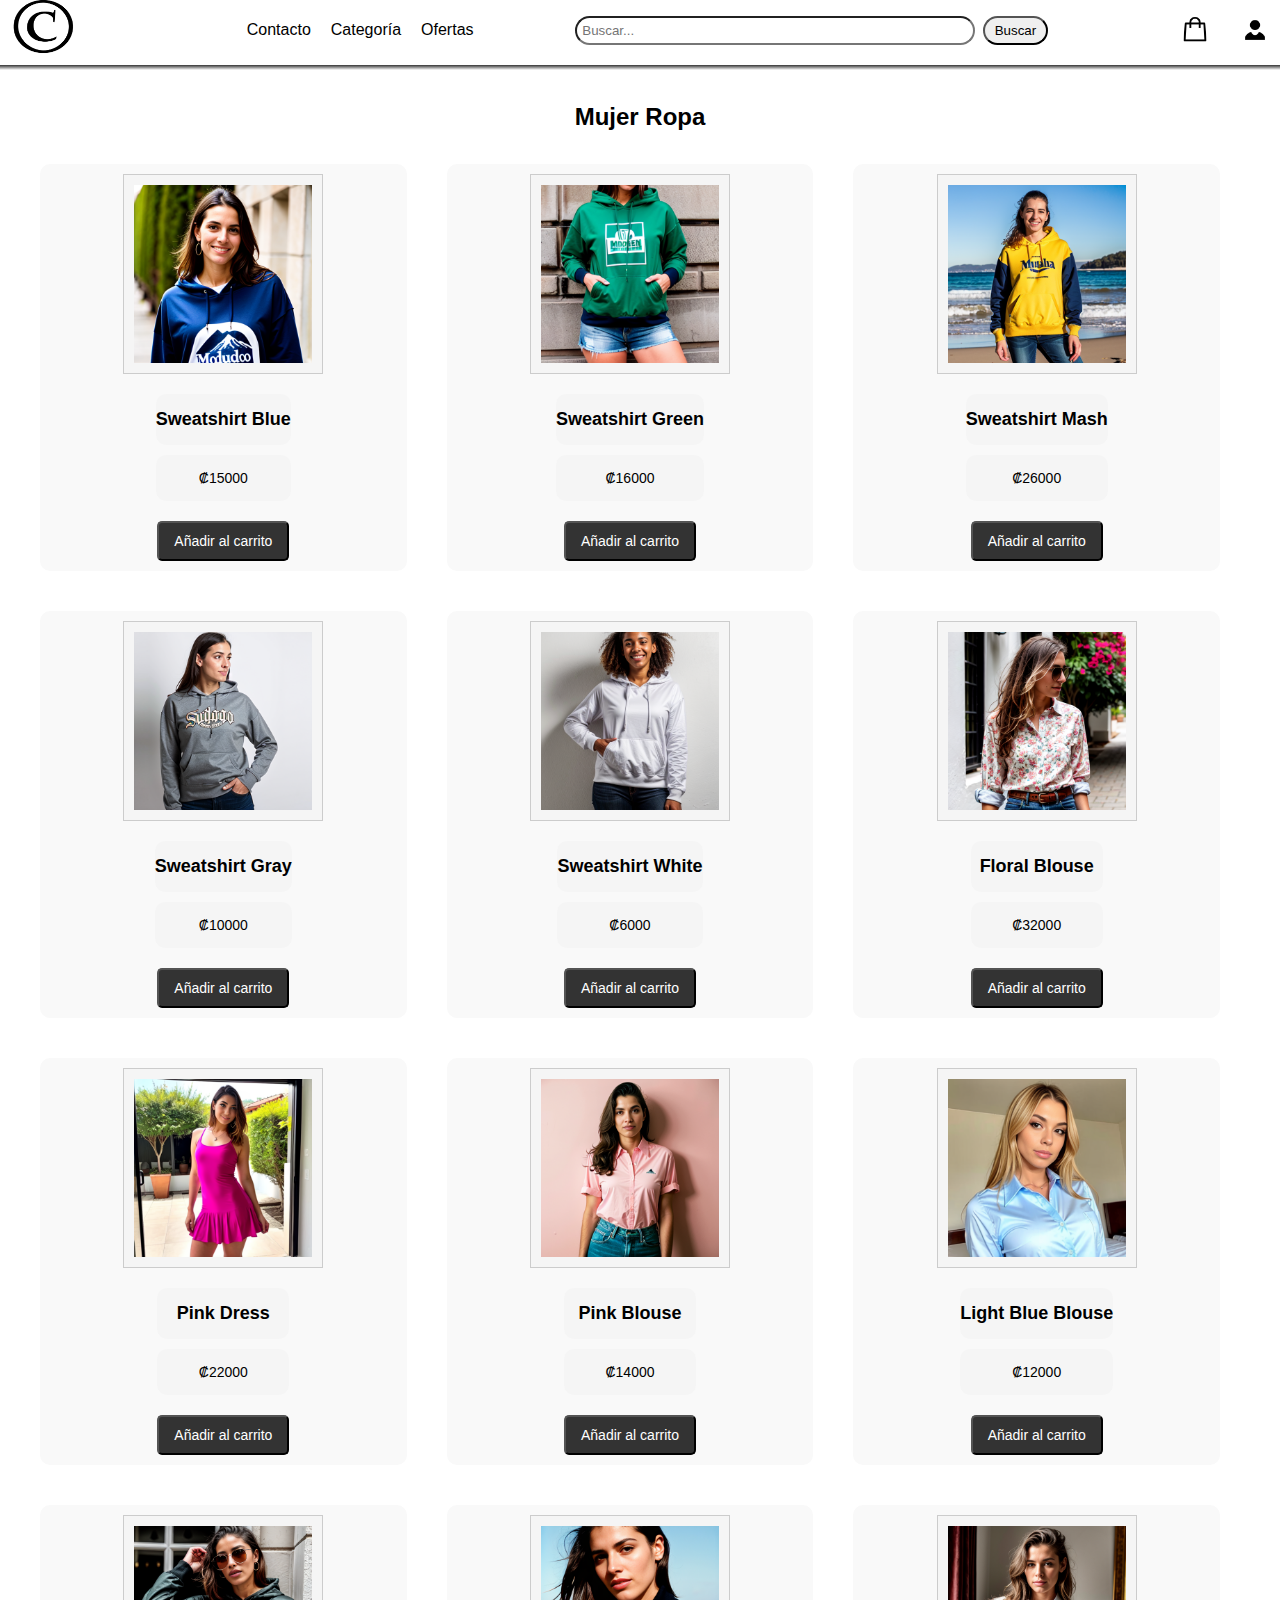
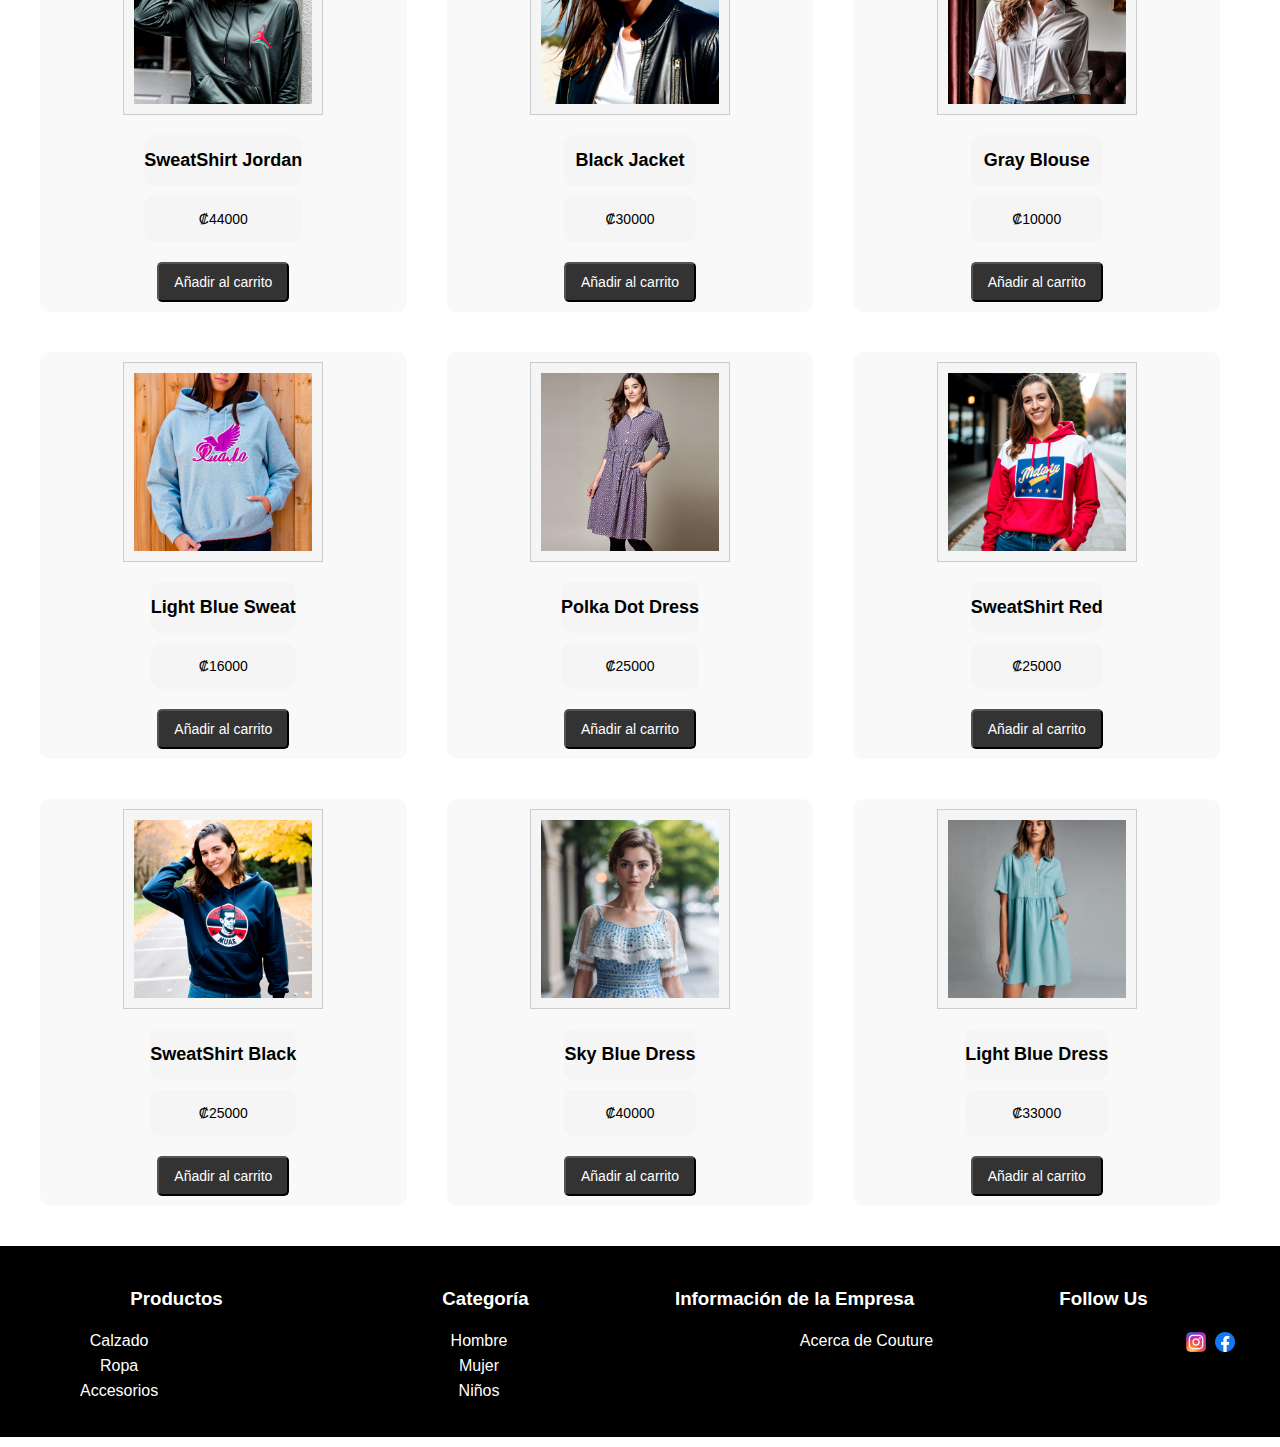
<file: src/main/resources/static/MujerT.html>
<!DOCTYPE html>
<!--
Click nbfs://nbhost/SystemFileSystem/Templates/Licenses/license-default.txt to change this license
Click nbfs://nbhost/SystemFileSystem/Templates/Other/html.html to edit this template
-->


<html lang="en">

    <head>
        <meta charset="UTF-8">
        <title>COUTURE</title>
        <link rel="stylesheet" type="text/css" href="styles.css">
        <style>
           
      .footer-header {
    background-color: #000;
    color: #fff;
    text-align: center;
    padding: 22px;
    display: flex;
    justify-content: space-between;
}

.footer-header h3 {
    margin: 0;
    flex-basis: 25%;
}

footer {
  
    background-color: #000;
    color: #fff;
    text-align: center;
    padding: 30px 0;
    width: 100%;

}

.footer-content {
  display: flex;
    justify-content: space-between;
    max-width: 1200px;
    margin: 0 auto;
}

.footer-section ul {
    list-style-type: none;
    padding-left: -3;
}

.footer-section ul li {
    margin-bottom: 7px;
}


.social-icons img {
    width: 20px;
    height: 20px;
    margin-right: 5px;
}



         .logo img {
            margin-top: -10px;
            width: 80px;
            height: 70px;
            display: flex;
            float: left;
            margin-left: -5px; 
        }

        .user img {
            width: 30px;
            height: 30px;
            display: flex;
            float: left;
            margin-left: 30px; 
        }
         header {
            position: relative;
        }

        header::before {
            content: "";
            display: block;
            width: 100%;
            height: 5px; 
            background-image: linear-gradient(to bottom, rgba(0, 0, 0, 0.8), rgba(0, 0, 0, 0));
            
            position: absolute;
            bottom: 0;
            left: 0;
        }
      .product {
            background-color: #f9f9f9; 
            padding: 10px;
            border-radius: 10px;
            display: flex;
            flex-direction: column; 
            align-items: center;
            margin-bottom: 20px;
        }

        .product img {
            width: 200px;
            height: 200px;
            max-width: 100%;
            max-height: 200px; 
            object-fit: cover;
            border: 1px solid #ccc;
            background-color: #f5f5f5;
            padding: 10px;
            margin-bottom: 10px; 
        }

        .product-info {
            text-align: center;
            font-size: 14px; 
        }

        .product-name {
            font-size: 18px; 
            font-weight: bold;
        }

        .price-discount {
            font-size: 14px; 
            color: #000; 
        }

        .gray-discount {
            font-size: 14px; 
            color: #888; 
            text-decoration: line-through; 
        }

        .green-discount {
            font-size: 14px; 
            color: green; 
        }

        .add-to-cart-button {
            background-color: #333;
            color: #fff;
            padding: 10px 15px;
            border-radius: 5px;
            cursor: pointer;
            font-size: 14px; 
            margin-top: 10px; 
        }
      
        

 
        
        .tendencias-semana {
            text-align: center;
            font-size: 24px;
            font-weight: bold;
            margin: 33px 0;
            width: 100%;
        }

       
        .product-list-container {
            display: flex;
            flex-direction: column;
            align-items: center; 
            padding-bottom: 20px;
        }

        .product-grid {
            width: 100%; 
            max-width: 1200px; 
            display: grid;
            grid-template-columns: repeat(3, 1fr);
            gap: 20px;
        }
       
        .dropdown {
            position: relative;
            display: inline-block;
        }

        .dropdown-content {
            display: none;
            position: absolute;
            background-color: #f9f9f9;
            min-width: 120px;
            box-shadow: 0px 8px 16px 0px rgba(0,0,0,0.2);
            z-index: 1;
        }

        .dropdown:hover .dropdown-content {
            display: block;
        }

        .dropdown-content a {
            color: black;
            padding: 12px 16px;
            text-decoration: none;
            display: block;
        }

        .dropdown-content a:hover {
            background-color: #f1f1f1;
        }
    </style>
  
</head>
    
    <header>
        <div class="logo">
            <a href="index.html"><img src="./img/pngegg.png" alt="Logo de la empresa" /></a>
        </div>
        <nav>
            <ul>
                    <li class="dropdown">
                        <a href="#">Contacto</a>
                        <div class="dropdown-content">
                            <a href="AyudaT.html">Ayuda</a>
                            <a href="TerminosT.html">Terminos de uso</a>

                        </div>
                    </li>
                    <li class="dropdown">
                        <a href="#">Categoría</a>
                        <div class="dropdown-content">
                            <a href="HombreT.html">Hombre</a>
                            <a href="MujerT.html">Mujer</a>
                            <a href="NiñosT.html">Niños</a>
                        </div>
                    </li>
                    <li class="dropdown">
                        <a href="#">Ofertas</a>
                        <div class="dropdown-content">
                            <a href="Descuentos de verano.html">Descuentos Verano</a>
                            <a href="TennisT.html">Tennis</a>
                        </div>
                    </li>
                </ul>
        </nav>
        <div class="search-box">
            <input type="text" placeholder="Buscar...">
            <button type="submit">Buscar</button>
        </div>
        <div class="user">
            <a href="carrito.html"><img src="./img/carrito_1.png" alt="icono de carrito" class="carrito-img" /></a>
            <a href="iniciarSesion.html"><img src="./img/pngwing.com.png"></a>
        </div>
    </header>

    
    <div class="product-list-container">

        <h2 class="tendencias-semana">Mujer Ropa</h2>


        <div class="product-grid">
            <!-- Producto 1 -->
            <div class="product">
                <img src="./img/catbird image (54).png" alt="Producto 1">
                <div class="product-info">
                    <p class="product-name">Sweatshirt Blue</p>
                    <p class="product-price">₡15000</p>
                    <button class="add-to-cart-button">Añadir al carrito</button>
                </div>
            </div>

        
            <div class="product">
                <img src="./img/catbird image (55).png" alt="Producto 2">
                <div class="product-info">
                    <p class="product-name">Sweatshirt Green</p>
                    <p class="product-price">₡16000</p>
                    <button class="add-to-cart-button">Añadir al carrito</button>
                </div>
            </div>

          
            <div class="product">
                <img src="./img/catbird image (56).png" alt="Producto 3">
                <div class="product-info">
                    <p class="product-name">Sweatshirt Mash</p>
                    <p class="product-price">₡26000 </p>
                    <button class="add-to-cart-button">Añadir al carrito</button>
                </div>
            </div>

          
            <div class="product">
                <img src="./img/catbird image (57).png" alt="Producto 4">
                <div class="product-info">
                    <p class="product-name">Sweatshirt Gray</p>
                    <p class="product-price">₡10000</p>
                    <button class="add-to-cart-button">Añadir al carrito</button>
                </div>
            </div>

            <div class="product">
                <img src="./img/catbird image (58).png" alt="Producto 5">
                <div class="product-info">
                    <p class="product-name">Sweatshirt White</p>
                    <p class="product-price">₡6000</p>
                    <button class="add-to-cart-button">Añadir al carrito</button>
                </div>
            </div>

            <div class="product">
                <img src="./img/catbird image (59).png" alt="Producto 6">
                <div class="product-info">
                    <p class="product-name">Floral Blouse</p>
                    <p class="product-price">₡32000</p>
                    <button class="add-to-cart-button">Añadir al carrito</button>
                </div>
            </div>

        
            <div class="product">
                <img src="./img/catbird image (60).png" alt="Producto 7">
                <div class="product-info">
                    <p class="product-name">Pink Dress</p>
                    <p class="product-price">₡22000</p>
                    <button class="add-to-cart-button">Añadir al carrito</button>
                </div>
            </div>

            <!-- Producto 8 -->
            <div class="product">
                <img src="./img/catbird image (61).png" alt="Producto 8">
                <div class="product-info">
                    <p class="product-name">Pink Blouse</p>
                    <p class="product-price">₡14000</p>
                    <button class="add-to-cart-button">Añadir al carrito</button>
                </div>
            </div>


            <div class="product">
                <img src="./img/catbird image (62).png" alt="Producto 9">
                <div class="product-info">
                    <p class="product-name">Light Blue Blouse</p>
                    <p class="product-price">₡12000</p>
                    <button class="add-to-cart-button">Añadir al carrito</button>
                </div>
            </div>

            <div class="product">
                <img src="./img/catbird image (63).png" alt="Producto 10">
                <div class="product-info">
                    <p class="product-name">SweatShirt Jordan</p>
                    <p class="product-price">₡44000</p>
                    <button class="add-to-cart-button">Añadir al carrito</button>
                </div>
            </div>

        
            <div class="product">
                <img src="./img/catbird image (64).png" alt="Producto 11">
                <div class="product-info">
                    <p class="product-name">Black Jacket</p>
                    <p class="product-price">₡30000</p>
                    <button class="add-to-cart-button">Añadir al carrito</button>
                </div>
            </div>

           
            <div class="product">
                <img src="./img/catbird image (65).png" alt="Producto 12">
                <div class="product-info">
                    <p class="product-name">Gray Blouse</p>
                    <p class="product-price">₡10000</p>
                    <button class="add-to-cart-button">Añadir al carrito</button>
                </div>
            </div>

    
            <div class="product">
                <img src="./img/catbird image (66).png" alt="Producto 13">
                <div class="product-info">
                    <p class="product-name">Light Blue Sweat</p>
                    <p class="product-price">₡16000</p>
                    <button class="add-to-cart-button">Añadir al carrito</button>
                </div>
            </div>

            <div class="product">
                <img src="./img/catbird image (25).png" alt="Producto 14">
                <div class="product-info">
                    <p class="product-name">Polka Dot Dress</p>
                    <p class="product-price">₡25000</p>
                    <button class="add-to-cart-button">Añadir al carrito</button>
                </div>
            </div>

         
            <div class="product">
                <img src="./img/catbird image (26).png" alt="Producto 15">
                <div class="product-info">
                    <p class="product-name">SweatShirt Red</p>
                    <p class="product-price">₡25000</p>
                    <button class="add-to-cart-button">Añadir al carrito</button>
                </div>
            </div>

         
            <div class="product">
                <img src="./img/catbird image (27).png" alt="Producto 16">
                <div class="product-info">
                    <p class="product-name">SweatShirt Black</p>
                    <p class="product-price">₡25000</p>
                    <button class="add-to-cart-button">Añadir al carrito</button>
                </div>
            </div>

          
            <div class="product">
                <img src="./img/catbird image (21).png" alt="Producto 17">
                <div class="product-info">
                    <p class="product-name">Sky Blue Dress</p>
                    <p class="product-price">₡40000</p>
                    <button class="add-to-cart-button">Añadir al carrito</button>
                </div>
            </div>

            <div class="product">
                <img src="./img/catbird image (22).png" alt="Producto 18">
                <div class="product-info">
                    <p class="product-name">Light Blue Dress</p>
                    <p class="product-price">₡33000</p>
                    <button class="add-to-cart-button">Añadir al carrito</button>
                </div>
            </div>
            </div>
        </div>
      

    <footer>
        <header class="footer-header">
            <h3>Productos</h3>
            <h3>Categoría</h3>
            <h3>Información de la Empresa</h3>
            <h3>Follow Us</h3>
        </header>

        <div class="footer-content">
            <div class="footer-section">
                <ul>
                    <li>Calzado</li>
                    <li>Ropa</li>
                    <li>Accesorios</li>
                </ul>
            </div>
            <div class="footer-section">
                <ul>
                    <li>Hombre</li>
                    <li>Mujer</li>
                    <li>Niños</li>
                </ul>
            </div>
            <div class="footer-section">
                <ul>
                    <li>Acerca de Couture</li>
                </ul>
            </div>
            <div class="footer-section">
                <div class="social-icons">
                    <a href="#"><img src="./img/insta.png" alt="Instagram"></a>
                    <a href="#"><img src="./img/face_1.png" alt="Facebook"></a>
                </div>
            </div>
        </div>
      
    </footer>
          
</body>
      
</html>
</file>
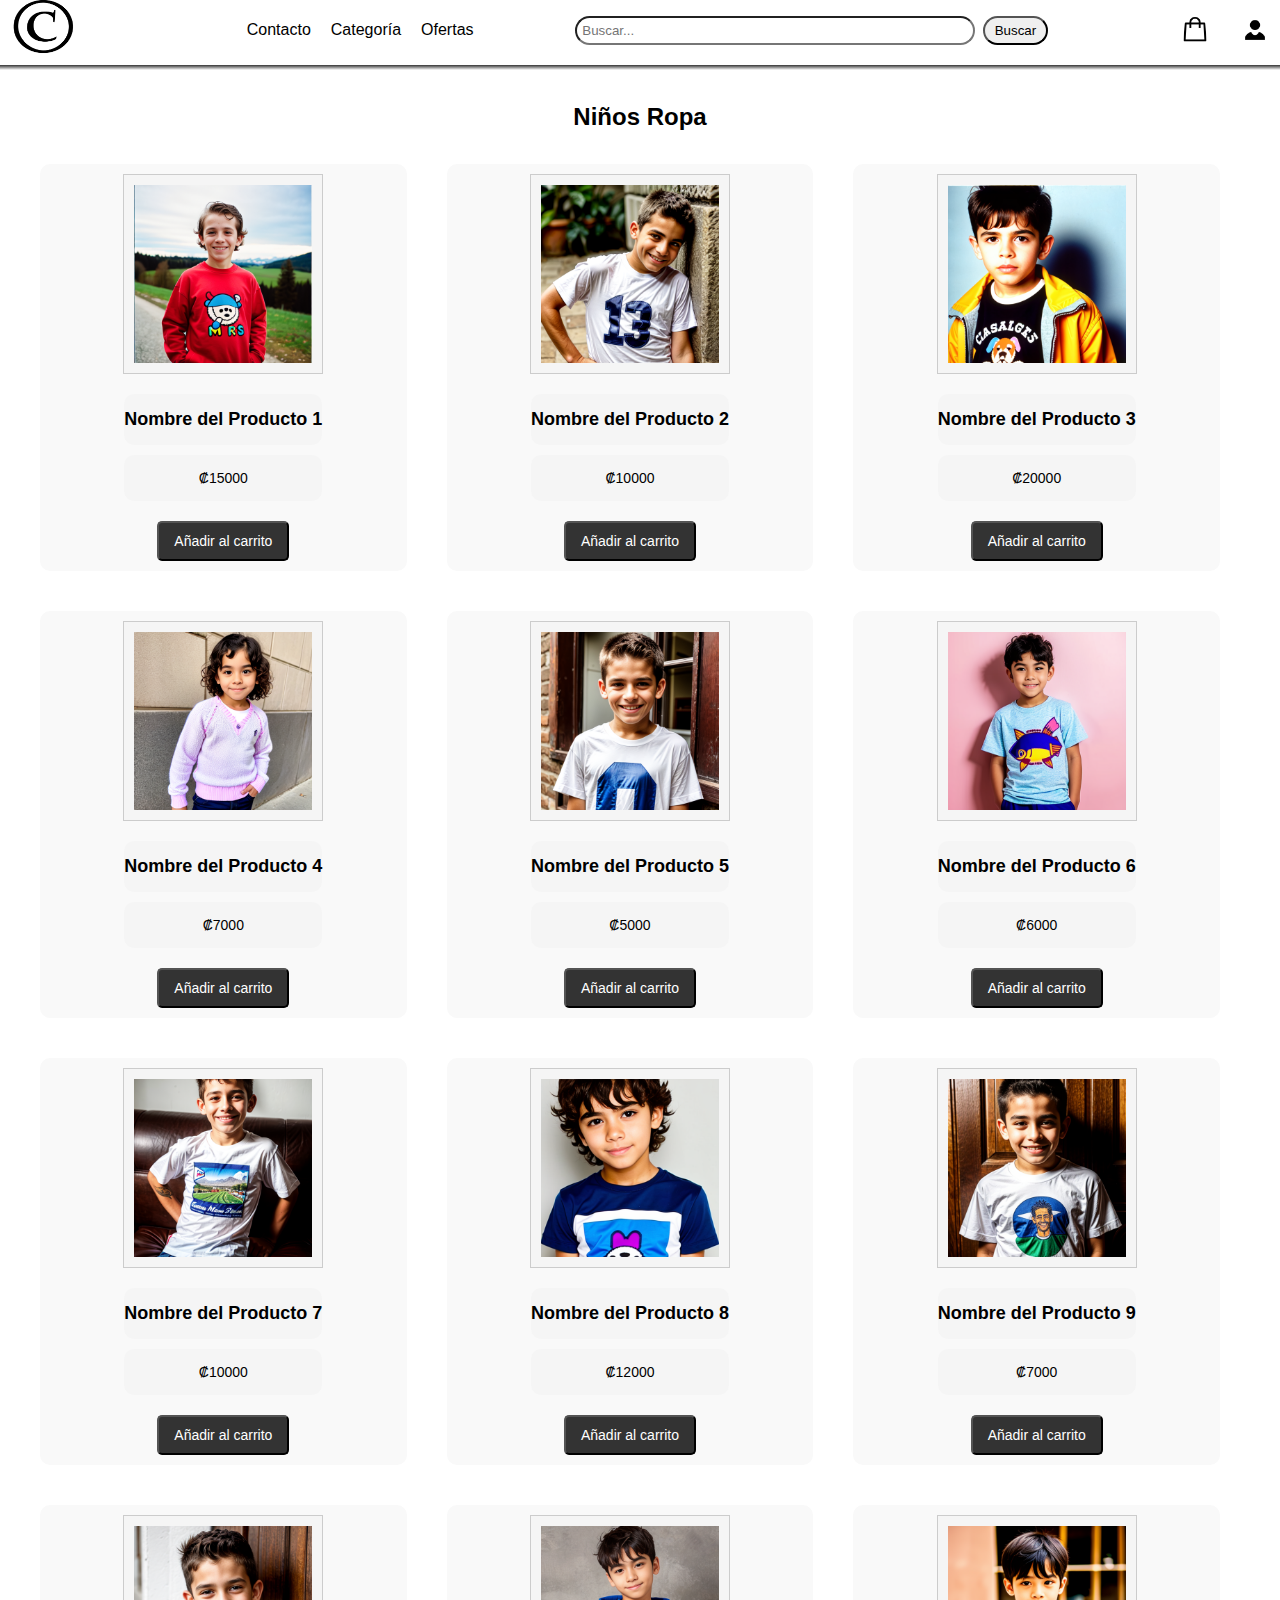
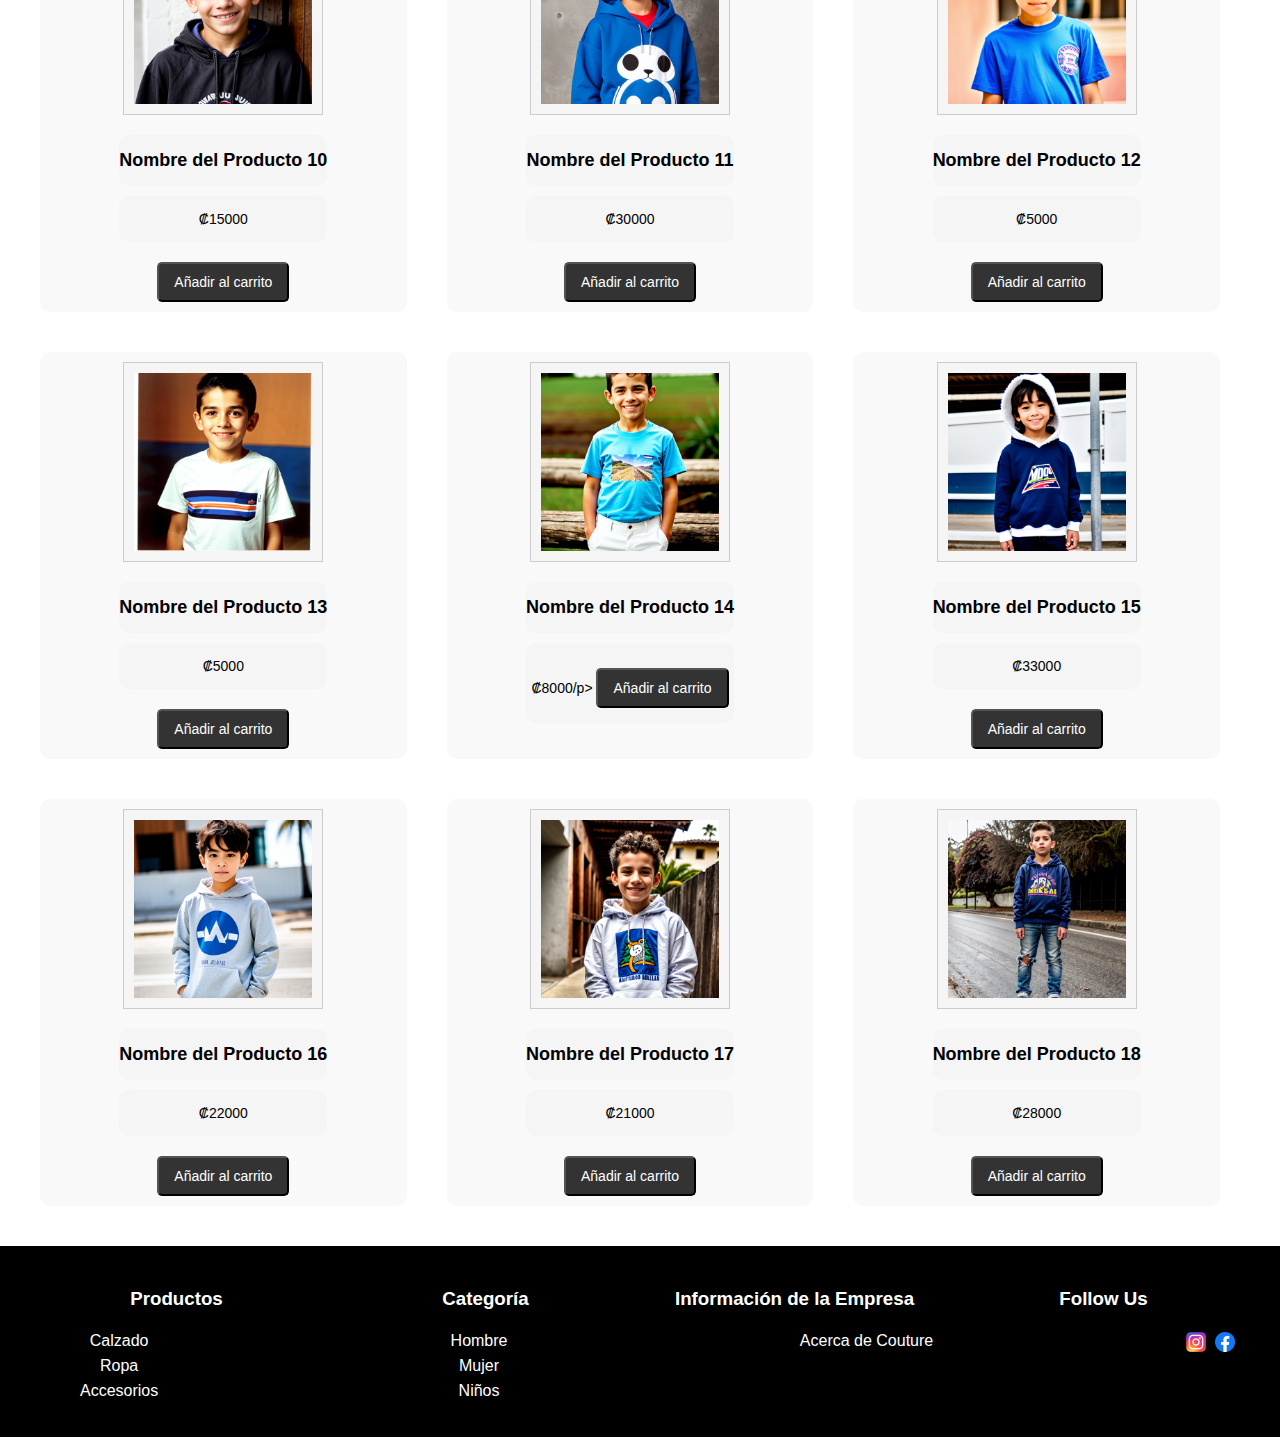
<file: src/main/resources/static/NiñosT.html>
<!DOCTYPE html>
<!--
Click nbfs://nbhost/SystemFileSystem/Templates/Licenses/license-default.txt to change this license
Click nbfs://nbhost/SystemFileSystem/Templates/Other/html.html to edit this template
-->


<html lang="en">

<head>
    <meta charset="UTF-8">
    <title>COUTURE</title>
    <link rel="stylesheet" type="text/css" href="styles.css">
    <style>
      
      .footer-header {
    background-color: #000;
    color: #fff;
    text-align: center;
    padding: 22px;
    display: flex;
    justify-content: space-between;
}

.footer-header h3 {
    margin: 0;
    flex-basis: 25%;
}

footer {
  
    background-color: #000;
    color: #fff;
    text-align: center;
    padding: 30px 0;
    width: 100%; 

}

.footer-content {
  display: flex;
    justify-content: space-between;
    max-width: 1200px;
    margin: 0 auto;
}

.footer-section ul {
    list-style-type: none;
    padding-left: -3;
}

.footer-section ul li {
    margin-bottom: 7px;
}


.social-icons img {
    width: 20px;
    height: 20px;
    margin-right: 5px;
}



         .logo img {
            margin-top: -10px;
            width: 80px;
            height: 70px;
            display: flex;
            float: left;
            margin-left: -5px; 
        }

        .user img {
            width: 30px;
            height: 30px;
            display: flex;
            float: left;
            margin-left: 30px; 
        }
         header {
            position: relative;
        }

        header::before {
            content: "";
            display: block;
            width: 100%;
            height: 5px; 
            background-image: linear-gradient(to bottom, rgba(0, 0, 0, 0.8), rgba(0, 0, 0, 0));
            
            position: absolute;
            bottom: 0;
            left: 0;
        }
      .product {
            background-color: #f9f9f9; 
            padding: 10px;
            border-radius: 10px;
            display: flex;
            flex-direction: column; 
            align-items: center;
            margin-bottom: 20px;
        }

        .product img {
            width: 200px;
            height: 200px;
            max-width: 100%;
            max-height: 200px; 
            object-fit: cover;
            border: 1px solid #ccc;
            background-color: #f5f5f5;
            padding: 10px;
            margin-bottom: 10px; 
        }

        .product-info {
            text-align: center;
            font-size: 14px; 
        }

        .product-name {
            font-size: 18px; 
            font-weight: bold;
        }

        .price-discount {
            font-size: 14px; 
            color: #000; 
        }

        .gray-discount {
            font-size: 14px; 
            color: #888; 
            text-decoration: line-through; 
        }

        .green-discount {
            font-size: 14px; 
            color: green; 
        }

        .add-to-cart-button {
            background-color: #333;
            color: #fff;
            padding: 10px 15px;
            border-radius: 5px;
            cursor: pointer;
            font-size: 14px; 
            margin-top: 10px; 
        }
      
        

 
        
        .tendencias-semana {
            text-align: center;
            font-size: 24px;
            font-weight: bold;
            margin: 33px 0;
            width: 100%;
        }

      
        .product-list-container {
            display: flex;
            flex-direction: column;
            align-items: center;
            padding-bottom: 20px;
        }

        .product-grid {
            width: 100%;
            max-width: 1200px; 
            display: grid;
            grid-template-columns: repeat(3, 1fr);
            gap: 20px;
        }
       
        .dropdown {
            position: relative;
            display: inline-block;
        }

        .dropdown-content {
            display: none;
            position: absolute;
            background-color: #f9f9f9;
            min-width: 120px;
            box-shadow: 0px 8px 16px 0px rgba(0,0,0,0.2);
            z-index: 1;
        }

        .dropdown:hover .dropdown-content {
            display: block;
        }

        .dropdown-content a {
            color: black;
            padding: 12px 16px;
            text-decoration: none;
            display: block;
        }

        .dropdown-content a:hover {
            background-color: #f1f1f1;
        }
    </style>
  
</head>
    
    <header>
        <div class="logo">
            <a href="index.html"><img src="./img/pngegg.png" alt="Logo de la empresa" /></a>
        </div>
        <nav>
            <ul>
                    <li class="dropdown">
                        <a href="#">Contacto</a>
                        <div class="dropdown-content">
                            <a href="AyudaT.html">Ayuda</a>
                            <a href="TerminosT.html">Terminos de uso</a>

                        </div>
                    </li>
                    <li class="dropdown">
                        <a href="#">Categoría</a>
                        <div class="dropdown-content">
                            <a href="HombreT.html">Hombre</a>
                            <a href="MujerT.html">Mujer</a>
                            <a href="NiñosT.html">Niños</a>
                        </div>
                    </li>
                    <li class="dropdown">
                        <a href="#">Ofertas</a>
                        <div class="dropdown-content">
                            <a href="Descuentos de verano.html">Descuentos Verano</a>
                            <a href="TennisT.html">Tennis</a>
                        </div>
                    </li>
                </ul>
        </nav>
        <div class="search-box">
            <input type="text" placeholder="Buscar...">
            <button type="submit">Buscar</button>
        </div>
        <div class="user">
            <a href="carrito.html"><img src="./img/carrito_1.png" alt="icono de carrito" class="carrito-img" /></a>
            <a href="iniciarSesion.html"><img src="./img/pngwing.com.png"></a>
        </div>
    </header>

    
    <div class="product-list-container">
        <h2 class="tendencias-semana">Niños Ropa</h2>
        <div class="product-grid">
      
            <div class="product">
                <img src="./img/catbird image (80).png" alt="Producto 1">
                <div class="product-info">
                    <p class="product-name">Nombre del Producto 1</p>
                    <p class="product-price">₡15000</p>
                    <button class="add-to-cart-button">Añadir al carrito</button>
                </div>
            </div>

  
            <div class="product">
                <img src="./img/catbird image (81).png" alt="Producto 2">
                <div class="product-info">
                    <p class="product-name">Nombre del Producto 2</p>
                    <p class="product-price">₡10000</p>
                    <button class="add-to-cart-button">Añadir al carrito</button>
                </div>
            </div>

        
            <div class="product">
                <img src="./img/catbird image (82).png" alt="Producto 3">
                <div class="product-info">
                    <p class="product-name">Nombre del Producto 3</p>
                    <p class="product-price">₡20000</p>
                    <button class="add-to-cart-button">Añadir al carrito</button>
                </div>
            </div>

       
            <div class="product">
                <img src="./img/catbird image (83).png" alt="Producto 4">
                <div class="product-info">
                    <p class="product-name">Nombre del Producto 4</p>
                    <p class="product-price">₡7000</p>
                    <button class="add-to-cart-button">Añadir al carrito</button>
                </div>
            </div>

          
            <div class="product">
                <img src="./img/catbird image (84).png" alt="Producto 5">
                <div class="product-info">
                    <p class="product-name">Nombre del Producto 5</p>
                    <p class="product-price">₡5000</p>
                    <button class="add-to-cart-button">Añadir al carrito</button>
                </div>
            </div>

           
            <div class="product">
                <img src="./img/catbird image (85).png" alt="Producto 6">
                <div class="product-info">
                    <p class="product-name">Nombre del Producto 6</p>
                    <p class="product-price">₡6000</p>
                    <button class="add-to-cart-button">Añadir al carrito</button>
                </div>
            </div>

    
            <div class="product">
                <img src="./img/catbird image (86).png" alt="Producto 7">
                <div class="product-info">
                    <p class="product-name">Nombre del Producto 7</p>
                    <p class="product-price">₡10000</p>
                    <button class="add-to-cart-button">Añadir al carrito</button>
                </div>
            </div>

       
            <div class="product">
                <img src="./img/catbird image (90).png" alt="Producto 8">
                <div class="product-info">
                    <p class="product-name">Nombre del Producto 8</p>
                    <p class="product-price">₡12000</p>
                    <button class="add-to-cart-button">Añadir al carrito</button>
                </div>
            </div>

       
            <div class="product">
                <img src="./img/catbird image (91).png" alt="Producto 9">
                <div class="product-info">
                    <p class="product-name">Nombre del Producto 9</p>
                    <p class="product-price">₡7000</p>
                    <button class="add-to-cart-button">Añadir al carrito</button>
                </div>
            </div>


            <div class="product">
                <img src="./img/catbird image (92).png" alt="Producto 10">
                <div class="product-info">
                    <p class="product-name">Nombre del Producto 10</p>
                    <p class="product-price">₡15000</p>
                    <button class="add-to-cart-button">Añadir al carrito</button>
                </div>
            </div>

         
            <div class="product">
                <img src="./img/catbird image (93).png" alt="Producto 11">
                <div class="product-info">
                    <p class="product-name">Nombre del Producto 11</p>
                    <p class="product-price">₡30000</p>
                    <button class="add-to-cart-button">Añadir al carrito</button>
                </div>
            </div>

 
            <div class="product">
                <img src="./img/catbird image (87).png" alt="Producto 12">
                <div class="product-info">
                    <p class="product-name">Nombre del Producto 12</p>
                    <p class="product-price">₡5000</p>
                    <button class="add-to-cart-button">Añadir al carrito</button>
                </div>
            </div>

       
            <div class="product">
                <img src="./img/catbird image (88).png" alt="Producto 13">
                <div class="product-info">
                    <p class="product-name">Nombre del Producto 13</p>
                    <p class="product-price">₡5000</p>
                    <button class="add-to-cart-button">Añadir al carrito</button>
                </div>
            </div>

           
            <div class="product">
                <img src="./img/catbird image (89).png" alt="Producto 14">
                <div class="product-info">
                    <p class="product-name">Nombre del Producto 14</p>
                    <p class="product-price">₡8000/p>
                    <button class="add-to-cart-button">Añadir al carrito</button>
                </div>
            </div>

      
            <div class="product">
                <img src="./img/catbird image (94).png" alt="Producto 15">
                <div class="product-info">
                    <p class="product-name">Nombre del Producto 15</p>
                    <p class="product-price">₡33000</p>
                    <button class="add-to-cart-button">Añadir al carrito</button>
                </div>
            </div>

         
            <div class="product">
                <img src="./img/catbird image (95).png" alt="Producto 16">
                <div class="product-info">
                    <p class="product-name">Nombre del Producto 16</p>
                    <p class="product-price">₡22000</p>
                    <button class="add-to-cart-button">Añadir al carrito</button>
                </div>
            </div>

            
            <div class="product">
                <img src="./img/catbird image (96).png" alt="Producto 17">
                <div class="product-info">
                    <p class="product-name">Nombre del Producto 17</p>
                    <p class="product-price">₡21000</p>
                    <button class="add-to-cart-button">Añadir al carrito</button>
                </div>
            </div>

        
            <div class="product">
                <img src="./img/catbird image (97).png" alt="Producto 18">
                <div class="product-info">
                    <p class="product-name">Nombre del Producto 18</p>
                    <p class="product-price">₡28000</p>
                    <button class="add-to-cart-button">Añadir al carrito</button>
                </div>
            </div>
            </div>
        </div>
      

    <footer>
        <header class="footer-header">
            <h3>Productos</h3>
            <h3>Categoría</h3>
            <h3>Información de la Empresa</h3>
            <h3>Follow Us</h3>
        </header>

        <div class="footer-content">
            <div class="footer-section">
                <ul>
                    <li>Calzado</li>
                    <li>Ropa</li>
                    <li>Accesorios</li>
                </ul>
            </div>
            <div class="footer-section">
                <ul>
                    <li>Hombre</li>
                    <li>Mujer</li>
                    <li>Niños</li>
                </ul>
            </div>
            <div class="footer-section">
                <ul>
                    <li>Acerca de Couture</li>
                </ul>
            </div>
            <div class="footer-section">
                <div class="social-icons">
                    <a href="#"><img src="./img/insta.png" alt="Instagram"></a>
                    <a href="#"><img src="./img/face_1.png" alt="Facebook"></a>
                </div>
            </div>
        </div>
      
    </footer>
          
</body>
      
</html>
</file>
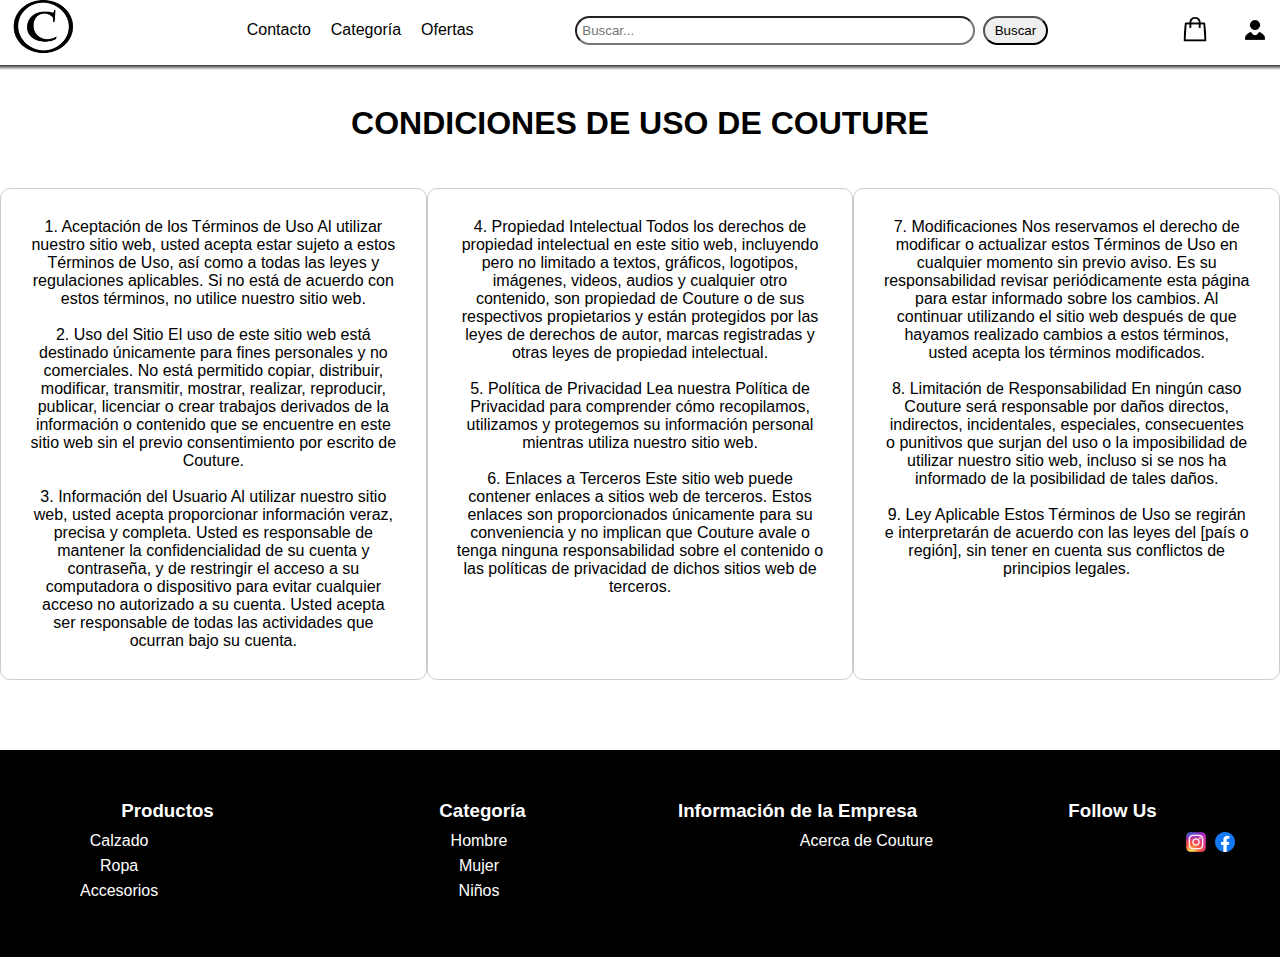
<file: src/main/resources/static/TerminosT.html>
<!DOCTYPE html>
<!--
Click nbfs://nbhost/SystemFileSystem/Templates/Licenses/license-default.txt to change this license
Click nbfs://nbhost/SystemFileSystem/Templates/Other/html.html to edit this template
-->
<html lang="en">

<head>
    <meta charset="UTF-8">
    <title>COUTURE</title>
    <link rel="stylesheet" type="text/css" href="styles.css">
    <style>
       
        .header {
            background-color: #000;
            color: #fff;
            text-align: center;
            padding: 15px;
        }

        .navbar {
            background-color: #333;
            color: #fff;
            text-align: center;
            padding: 10px;
        }

        .navbar ul {
            list-style-type: none;
            margin: 0;
            padding: 0;
        }

        .navbar li {
            display: inline;
            margin: 0 10px;
        }

        .navbar a {
            color: #fff;
            text-decoration: none;
        }

        .main-content {
            display: flex;
            justify-content: space-around;
            margin-top: 46px;
        }

        .contact-info {
            text-align: center;
            border: 1px solid #ccc;
            padding: 29px;
            border-radius: 10px;
            flex: 1;
        }
      
      .footer-header {
    background-color: #000;
    color: #fff;
    text-align: center;
    padding: 10px;
    display: flex;
    justify-content: space-between;
}

.footer-header h3 {
    margin: 0;
    flex-basis: 25%;
}

footer {
  
    background-color: #000;
    color: #fff;
    text-align: center;
    padding: 50px 0;
    width: 100%; 
     margin-top: 70px;

}

.footer-content {
  display: flex;
    justify-content: space-between;
    max-width: 1200px;
    margin: 0 auto;
}

.footer-section ul {
    list-style-type: none;
    padding-left: -45;
}

.footer-section ul li {
    margin-bottom: 7px;
}


.social-icons img {
    width: 20px;
    height: 20px;
    margin-right: 5px;
}



         .logo img {
            margin-top: -10px;
            width: 80px;
            height: 70px;
            display: flex;
            float: left;
            margin-left: -5px; 
        }

        .user img {
            width: 30px;
            height: 30px;
            display: flex;
            float: left;
            margin-left: 30px; 
        }
         header {
            position: relative;
        }

        header::before {
            content: "";
            display: block;
            width: 100%;
            height: 5px; 
            background-image: linear-gradient(to bottom, rgba(0, 0, 0, 0.8), rgba(0, 0, 0, 0));
            
            position: absolute;
            bottom: 0;
            left: 0;
        }
      .product {
            background-color: #f9f9f9; 
            padding: 10px;
            border-radius: 10px;
            display: flex;
            flex-direction: column; 
            align-items: center;
            margin-bottom: 20px;
        }

        .product img {
            width: 200px;
            height: 200px;
            max-width: 100%;
            max-height: 200px; 
            object-fit: cover;
            border: 1px solid #ccc;
            background-color: #f5f5f5;
            padding: 10px;
            margin-bottom: 10px; 
        }

        .product-info {
            text-align: center;
            font-size: 14px; 
        }

        .product-name {
            font-size: 18px; 
            font-weight: bold;
        }

        .price-discount {
            font-size: 14px; 
            color: #000; 
        }

        .gray-discount {
            font-size: 14px; 
            color: #888; 
            text-decoration: line-through; 
        }

        .green-discount {
            font-size: 14px; 
            color: green; 
        }

        .add-to-cart-button {
            background-color: #333;
            color: #fff;
            padding: 10px 15px;
            border-radius: 5px;
            cursor: pointer;
            font-size: 14px; 
            margin-top: 10px; 
        }
      
        

 
        
        .tendencias-semana {
            text-align: center;
            font-size: 24px;
            font-weight: bold;
            margin: 33px 0;
            width: 100%;
        }

      
        .product-list-container {
            display: flex;
            flex-direction: column;
            align-items: center;
            padding-bottom: 20px;
        }

        .product-grid {
            width: 100%;
            max-width: 1200px; 
            display: grid;
            grid-template-columns: repeat(3, 1fr);
            gap: 20px;
        }
       
        .dropdown {
            position: relative;
            display: inline-block;
        }

        .dropdown-content {
            display: none;
            position: absolute;
            background-color: #f9f9f9;
            min-width: 120px;
            box-shadow: 0px 8px 16px 0px rgba(0,0,0,0.2);
            z-index: 1;
        }

        .dropdown:hover .dropdown-content {
            display: block;
        }

        .dropdown-content a {
            color: black;
            padding: 12px 16px;
            text-decoration: none;
            display: block;
        }

        .dropdown-content a:hover {
            background-color: #f1f1f1;
        }
      .center-text {
            text-align: center;
            margin-top: 35px;
            font-size: 32px;
            font-weight: bold;
        }
    </style>
</head>
    
<body>
    <header>
        <div class="logo">
            <a href="index.html"><img src="./img/pngegg.png" alt="Logo de la empresa" /></a>
        </div>
        <nav>
            <ul>
                    <li class="dropdown">
                        <a href="#">Contacto</a>
                        <div class="dropdown-content">
                            <a href="AyudaT.html">Ayuda</a>
                            <a href="TerminosT.html">Terminos de uso</a>

                        </div>
                    </li>
                    <li class="dropdown">
                        <a href="#">Categoría</a>
                        <div class="dropdown-content">
                            <a href="HombreT.html">Hombre</a>
                            <a href="MujerT.html">Mujer</a>
                            <a href="NiñosT.html">Niños</a>
                        </div>
                    </li>
                    <li class="dropdown">
                        <a href="#">Ofertas</a>
                        <div class="dropdown-content">
                            <a href="Descuentos de verano.html">Descuentos Verano</a>
                            <a href="TennisT.html">Tennis</a>
                        </div>
                    </li>
                </ul>
        </nav>
        <div class="search-box">
            <input type="text" placeholder="Buscar...">
            <button type="submit">Buscar</button>
        </div>
        <div class="user">
            <a href="carrito.html"><img src="./img/carrito_1.png" alt="icono de carrito" class="carrito-img" /></a>
            <a href="iniciarSesion.html"><img src="./img/pngwing.com.png"></a>
        </div>
    </header>


        <div class="center-text">CONDICIONES DE USO DE COUTURE</div>

        <div class="main-content">
            <div class="contact-info">
                <h3></h3>
              
                
                <p>1. Aceptación de los Términos de Uso
Al utilizar nuestro sitio web, usted acepta estar sujeto a estos Términos de Uso, así como a todas las leyes y regulaciones aplicables. Si no está de acuerdo con estos términos, no utilice nuestro sitio web. <p>

 <br>2. Uso del Sitio
El uso de este sitio web está destinado únicamente para fines personales y no comerciales. No está permitido copiar, distribuir, modificar, transmitir, mostrar, realizar, reproducir, publicar, licenciar o crear trabajos derivados de la información o contenido que se encuentre en este sitio web sin el previo consentimiento por escrito de Couture. <p>
               <p>

 <br>3. Información del Usuario
Al utilizar nuestro sitio web, usted acepta proporcionar información veraz, precisa y completa. Usted es responsable de mantener la confidencialidad de su cuenta y contraseña, y de restringir el acceso a su computadora o dispositivo para evitar cualquier acceso no autorizado a su cuenta. Usted acepta ser responsable de todas las actividades que ocurran bajo su cuenta.</p>
                
            </div>

            <div class="contact-info">
                <h3></h3>
                <p>4. Propiedad Intelectual
Todos los derechos de propiedad intelectual en este sitio web, incluyendo pero no limitado a textos, gráficos, logotipos, imágenes, videos, audios y cualquier otro contenido, son propiedad de Couture o de sus respectivos propietarios y están protegidos por las leyes de derechos de autor, marcas registradas y otras leyes de propiedad intelectual.</p>

</br>5. Política de Privacidad
Lea nuestra Política de Privacidad para comprender cómo recopilamos, utilizamos y protegemos su información personal mientras utiliza nuestro sitio web.</p>

</br>6. Enlaces a Terceros
Este sitio web puede contener enlaces a sitios web de terceros. Estos enlaces son proporcionados únicamente para su conveniencia y no implican que Couture avale o tenga ninguna responsabilidad sobre el contenido o las políticas de privacidad de dichos sitios web de terceros.
</p>
              
            </div>

            <div class="contact-info">
                <h3></h3>
                </p>7. Modificaciones
Nos reservamos el derecho de modificar o actualizar estos Términos de Uso en cualquier momento sin previo aviso. Es su responsabilidad revisar periódicamente esta página para estar informado sobre los cambios. Al continuar utilizando el sitio web después de que hayamos realizado cambios a estos términos, usted acepta los términos modificados.</p>

<br>8. Limitación de Responsabilidad
En ningún caso Couture será responsable por daños directos, indirectos, incidentales, especiales, consecuentes o punitivos que surjan del uso o la imposibilidad de utilizar nuestro sitio web, incluso si se nos ha informado de la posibilidad de tales daños.</p>

<br>9. Ley Aplicable
Estos Términos de Uso se regirán e interpretarán de acuerdo con las leyes del [país o región], sin tener en cuenta sus conflictos de principios legales.

            </div>
        </div>
    </div>
    
    <footer>
        <header class="footer-header">
            <h3>Productos</h3>
            <h3>Categoría</h3>
            <h3>Información de la Empresa</h3>
            <h3>Follow Us</h3>
        </header>

        <div class="footer-content">
            <div class="footer-section">
                <ul>
                    <li>Calzado</li>
                    <li>Ropa</li>
                    <li>Accesorios</li>
                </ul>
            </div>
            <div class="footer-section">
                <ul>
                    <li>Hombre</li>
                    <li>Mujer</li>
                    <li>Niños</li>
                </ul>
            </div>
            <div class="footer-section">
                <ul>
                    <li>Acerca de Couture</li>
                </ul>
            </div>
            <div class="footer-section">
                <div class="social-icons">
                    <a href="#"><img src="./img/insta.png" alt="Instagram"></a>
                    <a href="#"><img src="./img/face_1.png" alt="Facebook"></a>
                </div>
            </div>
        </div>
    </footer>
          
</body>
      
</html>
</file>
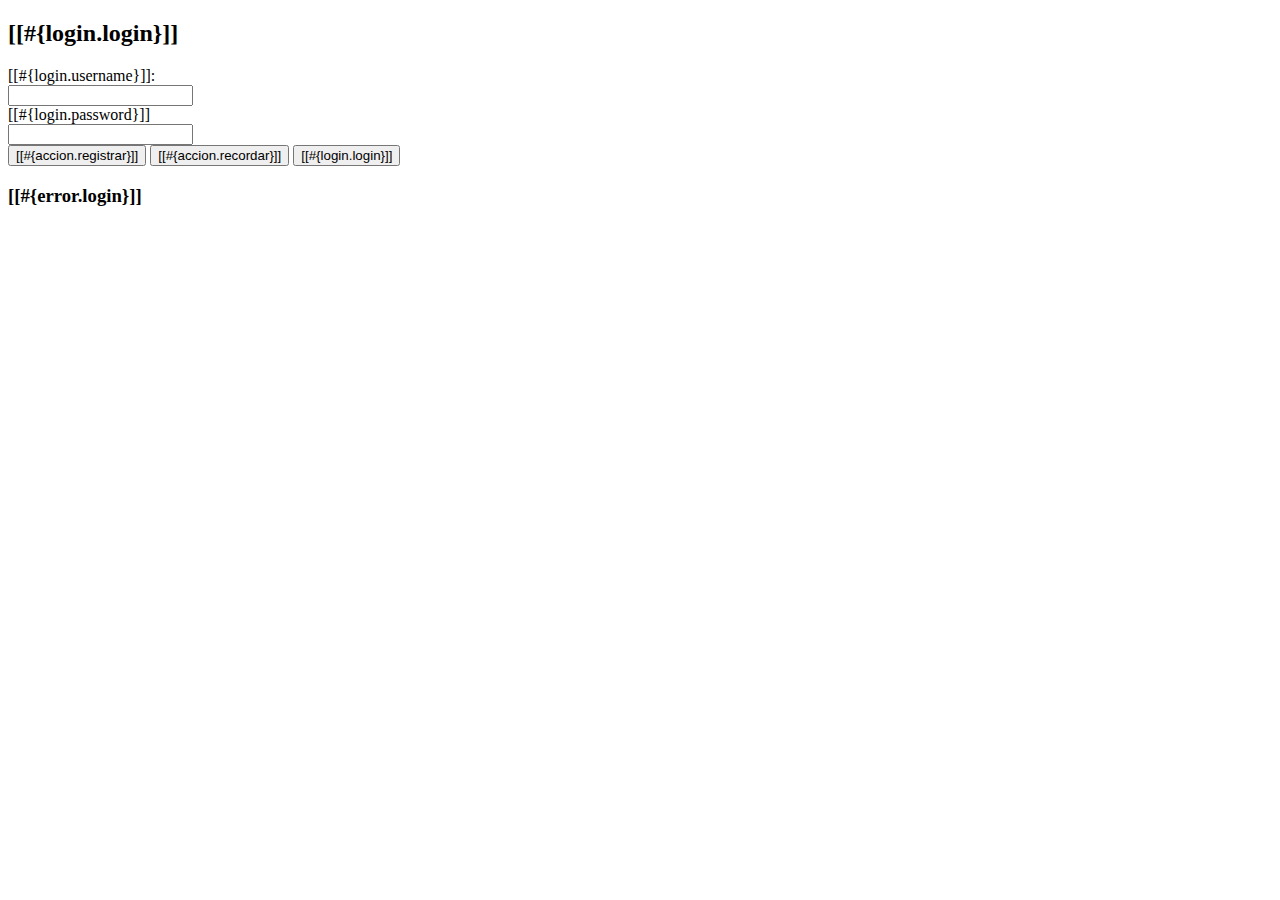
<file: src/main/resources/templates/login.html>
<!DOCTYPE html>
<html xmlns="http://www.w3.org/1999/xhtml"
      xmlns:th="http://wwww.thymeleaf.org"
      xmlns:sec="http://www.thymeleaf.org/thymeleaf-extras-springsecurity6">
    <head th:replace="~{layout/plantilla :: head}">
        <title>Tienda</title>
        <meta charset="UTF-8"/>
    </head>
    <body>
        <header th:replace="~{layout/plantilla :: header}"/>
        <div class="container my-5">
            <div class="row align-items-center"> 
                <div class="col-md-3"></div>
                <div class="col-md-6">
                    <div class="card">
                        <div class="card-header bg-success"><h2>[[#{login.login}]]</h2></div>
                        <div class="card-body">
                            <form method="POST" th:action="@{/login}">
                                <div class="form-group row my-3">
                                    <label class="col-md-5 my-auto" for="username"><i class="fas fa-user-lock"></i>[[#{login.username}]]:</label>
                                    <div class="col-md-7 my-auto">
                                        <input class="form-control" type="text" name="username" id="username"/></div></div>
                                <div class="form-group row my-3">
                                    <label class="col-md-5 my-auto" for="password"><i class="fas fa-key"></i>[[#{login.password}]]</label>
                                    <div class="col-md-7 my-auto"><input class="form-control" type="password" name="password" id="password"/></div></div>
                                <div class="card-footer col text-center">
                                    <button class="btn btn-primary" >
                                        <a th:href="@{/registro/nuevo}" class="btn"><i class="fas fa-user-plus"></i> [[#{accion.registrar}]]</a></button>
                                    <button class="btn btn-info" >                                        
                                        <a th:href="@{/registro/recordar}" class="btn"><i class="fas fa-envelope"></i> [[#{accion.recordar}]]</a></button>
                                    <button class="btn btn-success" type="submit">
                                        <span class="btn"><i class="fas fa-sign-in-alt"></i>
                                            [[#{login.login}]]</span></button>
                                </div>
                            </form>                            
                        </div>
                    </div>
                    <div th:if="${param.error != null}">
                        <h3>[[#{error.login}]]</h3>
                    </div>
                </div>
            </div>           
        </div>
    </body>
</html>
</file>
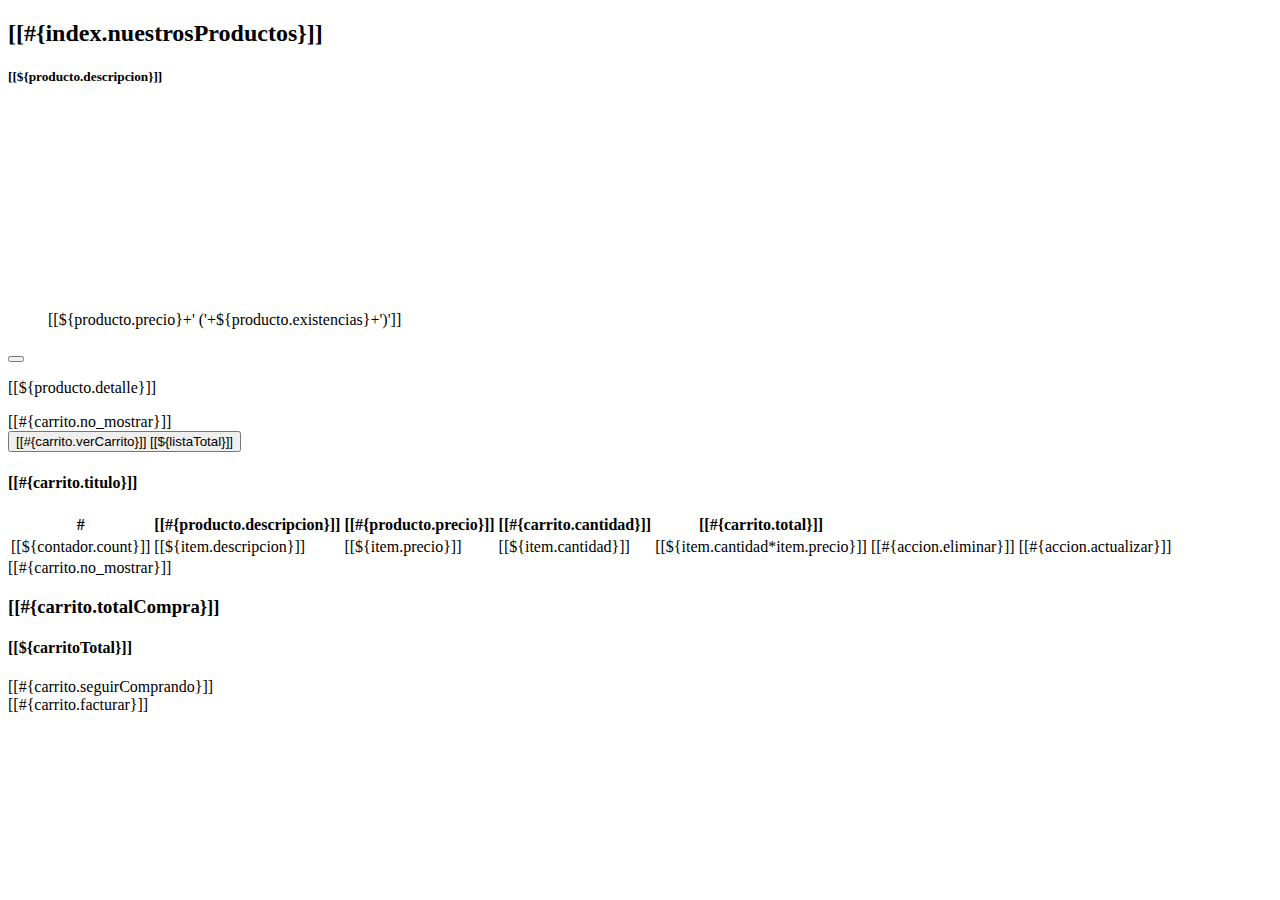
<file: src/main/resources/templates/carrito/fragmentos.html>
<!DOCTYPE html>
<html xmlns:th="http://www.thymeleaf.org"
      xmlns="http://www.w3.org/1999/xhtml"
      xmlns:sec="http://thymeleaf.org/extras/spring-security">
    <head th:replace="~{layout/plantilla :: head}">
        <title>Tienda</title>
    </head>
    <body>
        <section th:fragment="listadoProductos" id="productos">
            <div class="container">
                <div class="row row-cols-2" >
                    <h2 class="inline">[[#{index.nuestrosProductos}]]</h2>
                    <div id="resultsBlock"></div></div>
                <div class="row row-cols-3" 
                     th:if="${productos != null and !productos.empty}">
                    <div class="card" th:each="producto : ${productos}">
                        <div class="card-body">
                            <h5 class="card-title">[[${producto.descripcion}]]</h5>
                            <figure>
                                <img th:src="@{${producto.rutaImagen}}" height="200"/>
                                <figcaption>[[${producto.precio}+' ('+${producto.existencias}+')']]
                                </figcaption>
                            </figure>
                            <form>
                                <input type="hidden" name="texto" th:value="${producto.idProducto}"/>
                                <input type="hidden" name="texto" th:value="${producto.existencias}"/>
                                <button class="btn btn-ligth" id="addCar" 
                                        name="addCar" onclick="addCard(this.form)" 
                                        type="button"><i class="fas fa-cart-plus"></i></button>
                            </form>
                            <p class="card-text">[[${producto.detalle}]]</p>                            
                        </div>
                    </div>
                </div>
                <div th:if="${productos == null or productos.empty}">
                    [[#{carrito.no_mostrar}]]</div>
            </div>
        </section>

        <div th:fragment="verCarrito" th:unless="${#lists.isEmpty(listaItems)}">            
            <form action="/carrito/listado">
                <button
                    type="submit"
                    class="btn btn-primary">
                    <i class="fas fa-cart-plus"></i>
                    [[#{carrito.verCarrito}]] [[${listaTotal}]]
                </button>
            </form>
        </div>     

        <section th:fragment="listadoCarrito" id="items">
            <div class="container">
                <div class="row">
                    <div class="col-md-9">
                        <div class="card">
                            <div class="card-header">
                                <h4>[[#{carrito.titulo}]]</h4>
                            </div>
                            <div th:if="${items != null and !items.empty}">
                                <table class="table table-stryped">
                                    <thead class="thead-dark">
                                        <tr>
                                            <th>#</th>
                                            <th>[[#{producto.descripcion}]]</th>
                                            <th>[[#{producto.precio}]]</th>
                                            <th>[[#{carrito.cantidad}]]</th>
                                            <th>[[#{carrito.total}]]</th>
                                            <th></th>
                                            <th></th>
                                        </tr>
                                    </thead>
                                    <tbody>
                                        <tr th:each="item, contador : ${items}">
                                            <td>[[${contador.count}]]</td>
                                            <td>[[${item.descripcion}]]</td>
                                            <td class="text-end">[[${item.precio}]]</td>
                                            <td class="text-center">[[${item.cantidad}]]</td>
                                            <td class="text-center">[[${item.cantidad*item.precio}]]</td>
                                            <td>
                                                <a th:href="@{/carrito/eliminar/}+${item.idProducto}"
                                                   class="btn btn-danger">
                                                    <i class='fas fa-trash'></i> [[#{accion.eliminar}]]
                                                </a>
                                            </td>
                                            <td>
                                                <a th:href="@{/carrito/modificar/}+${item.idProducto}"
                                                   class="btn btn-success">
                                                    <i class='fas fa-pencil'></i> [[#{accion.actualizar}]]
                                                </a>
                                            </td>
                                        </tr>
                                    </tbody>
                                </table>
                            </div>
                            <div class="text-center p-2" th:if="${items== null or items.empty}">
                                [[#{carrito.no_mostrar}]]
                            </div>
                        </div>
                    </div>
                    <div class="col-md-3">
                        <div class="card text-center bg-primary text-white mb-3">
                            <div class="card-body">
                                <h3>[[#{carrito.totalCompra}]]</h3>
                                <h4 class="fs-4">
                                    [[${carritoTotal}]]
                                </h4>
                            </div>
                        </div>
                        <div class="card text-center bg-success text-white mb-3">
                            <div class="card-body">
                                <a th:href="@{/}"
                                   class="btn btn-success">
                                    <i class='fas fa-reply'></i> [[#{carrito.seguirComprando}]]
                                </a>
                            </div>
                        </div>
                        <div class="card text-center bg-info text-white mb-3">
                            <div class="card-body">
                                <a th:href="@{/facturar/carrito}"
                                   class="btn btn-info">
                                    <i class='fas fa-fordward'></i> [[#{carrito.facturar}]]
                                </a>
                            </div>
                        </div> 
                    </div>
                </div>
            </div>
        </section>
    </body>
</html>
</file>
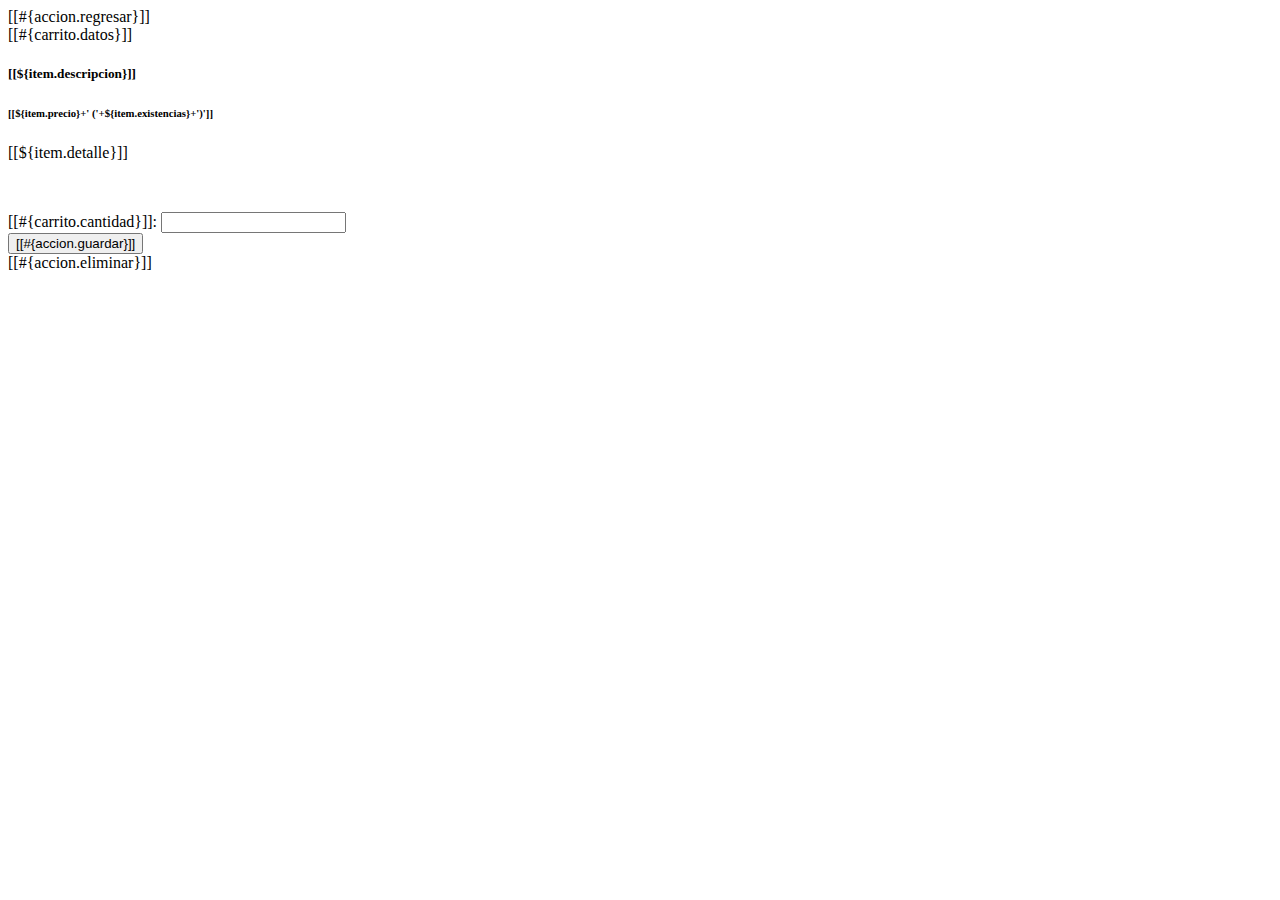
<file: src/main/resources/templates/carrito/modificar.html>
<!DOCTYPE html>
<html xmlns:th="http://www.thymeleaf.org"
      xmlns="http://www.w3.org/1999/xhtml"
      xmlns:sec="http://thymeleaf.org/extras/spring-security">
    <head th:replace="~{layout/plantilla :: head}">
        <title>TechShop</title>
    </head>
    <body>
        <header th:replace="~{layout/plantilla :: header}"/>

        <div class="container">
            <div class="row row-cols-6" >
                <a th:href="@{/carrito/listado}" class="btn btn-primary">
                    <i class='fas fa-reply'></i> [[#{accion.regresar}]]</a>
            </div>
            <div class="row row-cols-2">
                <div class="card">
                    <div class="card-header">[[#{carrito.datos}]]</div>
                    <div class="card-body">
                        <h5 class="card-title">[[${item.descripcion}]]</h5>
                        <h6 class="card-subtitle mb-2 text-muted text-end">
                            [[${item.precio}+' ('+${item.existencias}+')']]</h6>
                        <p class="card-text">[[${item.detalle}]]</p>
                    </div>
                </div>
                <div class="card">                    
                    <div class="card-body">
                        <figure><img th:src="@{${item.rutaImagen}}" width="120"/></figure>
                        <form th:action="@{/carrito/guardar}"
                              method="post"
                              th:object="${item}">
                            <input type="hidden" name="idArticulo" th:field="*{idArticulo}"/>
                            <div class="form-group">
                                <label for="cantidad">[[#{carrito.cantidad}]]:</label>
                                <input type="number" name="cantidad" th:field="*{cantidad}" 
                                       min='1' th:max="${item.existencias}"/></div>                
                            <div class="form-group">                    
                                <button class="btn btn-success" type="submit" name="guardar">
                                    <i class='fas fa-save'></i> [[#{accion.guardar}]]</button>
                            </div>
                        </form>
                        <a th:href="@{/carrito/eliminar/}+${item.idArticulo}"
                           class="btn btn-danger">
                            <i class='fas fa-trash'></i> [[#{accion.eliminar}]]
                        </a>
                    </div>
                </div>
            </div>
        </div>

        <footer th:replace="~{layout/plantilla :: footer}"/>

    </body>
</html>
</file>
<file: src/main/resources/static/styles.css>
/*
Click nbfs://nbhost/SystemFileSystem/Templates/Licenses/license-default.txt to change this license
Click nbfs://nbhost/SystemFileSystem/Templates/Other/CascadeStyleSheet.css to edit this template
*/
/* 
<<<<<<< HEAD
    Created on : 04/07/2023, 11:57:45 AM
    Author     : estra
*/
* {
    margin: 0;
    padding: 1;
    box-sizing: border-box;
}

body {
    font-family: Arial, sans-serif;
}

.logo img {
    margin-top: -10px;
    width: 80px;
    height: 70px;
    display: flex;
    float: left;
   margin-left: -5px; 
}

.user img {
    width: 30px;
    height: 30px;
    display: flex;
    float: left;
    margin-left: 30px; 
}

nav ul {
    list-style-type: none;
    display: flex;
    align-items: center;
}

nav ul li {
    margin-left: 20px;
}

nav ul li a {
    color: #000000;
    text-decoration: none;
}

.search-box {
    text-align: right;
}

.search-box input {
    padding: 5px;
    width: 400px;
    border-radius: 20px;  
}

.search-box button {
    padding: 5px 10px;
    border-radius: 20px;
    margin-left: 3px;
}

.product-list {
    display: flex;
    justify-content: space-between;
    align-items: center;
    margin-top: 50px;
    overflow: hidden;
}

.product {
    text-align: center;
    margin-bottom: 20px;
    margin-right: 20px; 
}

.product img {
    width: 325px;
    height: 325px;
    object-fit: cover;
    margin-bottom: 10px;
}

.product p {
    margin: 5px 0;
}

.arrow-button {
    width: 30px;
    height: 40px;
    display: flex;
    align-items: center;
    justify-content: center;
    background-color: #333;
    border-radius: 50%;
    cursor: pointer;
    color: #fff;
}

.footer-header {
    background-color: #000;
    color: #fff;
    text-align: center;
    padding: 22px;
    display: flex;
    justify-content: space-between;
}

.footer-header h3 {
    margin: 0;
    flex-basis: 25%;
}

footer {
    background-color: #000;
    color: #fff;
    text-align: center;
    padding: 30px;
}

.footer-content {
    display: flex;
    justify-content: space-between;
}

.footer-section ul {
    list-style-type: none;
    padding-left: -1;
}

.footer-section ul li {
    margin-bottom: 5px;
}

.social-icons img {
    width: 20px;
    height: 20px;
    margin-right: 5px;
}

.container {
    text-align: center;
    margin-top: 20px;
}

.product-title {
    font-size: 24px;
    margin-bottom: 10px;
}

.product-image img {
    width: 200px;
    height: 200px;
    object-fit: cover;
    border: 1px solid #ccc;
    background-color: #f5f5f5;
    padding: 10px;
    margin-bottom: 10px;
}

.product p {
    text-align: center;
    padding: 15px 0;
    border-radius: 10px;
    background-color: #f5f5f5;
    margin: 10px 0;
}


.full-width-image {
    width: 100%;
    text-align: center;
    margin-bottom: 10px; 
}

.full-width-image img {
    width: 100%;
    height: auto; 
}


header {
    display: flex;
    background-color: #ffffff;
    padding: 28px;
    justify-content: space-between;
    align-items: center;
}


.black-header {
    background-color: #000;
    color: #fff;
    text-align: center;
    padding: px;
}


header {
    margin-top: -10px;
}


header {
    display: flex;
    background-color: #ffffff;
    padding: 10px; 
    justify-content: space-between;
    align-items: center;
}


.black-header {
    background-color: #000;
    color: #fff;
    text-align: center;
    padding: 15px;
}


header {
    margin-top: -10px;
}



.full-width-image img {
    width: 100%;
    height: auto; 
}


.black-header h2 {
    font-size: 10px; 
}
/* Tu CSS existente ... */

.full-width-image {
    width: 100%;
    text-align: center;
    margin-bottom: 10px; 
}


.full-width-image img {
    width: 100%;
    height: auto; 
}

.product-list-container {
    overflow-x: auto; 
}

.product-list {
    display: flex;
  
    width: calc(325px * 5 + 20px * 4); 
    padding: 10px;
}

.product {
    flex: 0 0 325px;
    text-align

header {
    position: relative;

  }
header::before {
    content: "";
    display: block;
    width: 100%;
    height: 1px;
    background-image: linear-gradient(to bottom, rgba(0, 0, 0, 0.8), rgba(0, 0, 0, 0));
    position: absolute;
    bottom: 0;
    left: 0;
  }
}
</file>
<file: src/main/resources/static/inicioSesion.css>
/*
Click nbfs://nbhost/SystemFileSystem/Templates/Licenses/license-default.txt to change this license
Click nbfs://nbhost/SystemFileSystem/Templates/Other/CascadeStyleSheet.css to edit this template
*/
/* 
    Created on : 10 ago 2023, 17:41:52
    Author     : Daniel
*/

/* -- INicio de Sesion css -- 
*/
* {
    margin: 0;
    padding: 1;
    box-sizing: border-box;
}

.logo img {
    margin-top: -10px;
    width: 80px;
    height: 70px;
    display: flex;
    float: left;
   margin-left: -5px; 
}

header {
    display: flex;
    background-color: #ffffff;
    padding: 28px;
    justify-content: space-between;
    align-items: center;
}

body {
    margin: 0; 
    padding: 0;
    font-family: montserrat;
    height: 100vh;
}

.formulario{
    position: absolute;
    top: 50%;
    left: 50%;
    transform: translate(-50%, -50%);
    width: 400px;
    background: white;
    border-radius: 10px;
        
}

.formulario h1{
    text-align: center;
    padding: 0 0 20px 0;
    border-bottom: 1px solid silver;
}

.formulario form{
    padding: 0 40px;
    box-sizing: border-box;
}

form .username{
    position:relative;
    border-bottom: 2px solid #adadad;
    margin: 30px 0;
}

.username input{
    width: 100%;
    padding: 0 5px;
    height: 40px;
    font-size: 16px;
    border: none;
    background: none;
    outline: none;
}

.username label{
    position: absolute;
    top: 50%;
    left: 5px;
    color: #adadad;
    transform: translateY(-50%);
    font-size: 16px;
    pointer-events: none;
    transition: .5s;
}

.username span::before{
    content: '';
    position: absolute;
    top: 40px;
    left: 0px;
    width: 0%;
    height: 2px;
    transition: .5s;
}

.username input:focus ~ label,
.username input:focus ~ label{
    top: -5px;
    color: #6C3483;
}

.username input:focus ~ span::before,
.username input:focus ~ span::before{
    width: 100%;
   
}

.recordar{
    margin: -5px 0 20px 5px;
    color: blue;
    cursor: pointer;
}

.recordar:hover{
    text-decoration: underline;
}

input [type="submit"]{
    width: 100px;
    height: 50px;
    border: 1px solid;
    background: #6C3483;
    border-radius: 25px;
    font-size: 18px;
    color: white;
    cursor: pointer;
    outline: none;
}

input[type="submit"]:hover{
    border-color: captiontext;
    transition: .5s;
}

.registrarse{
    margin: 30px 0;
    text-align: center;
    font-size: 16px;
    color: black;
    
}

.registrarse a{
    color: blue;
    text-decoration: none;
}

.registrarse a:hover{
    text-decoration: underline;
}
</file>
